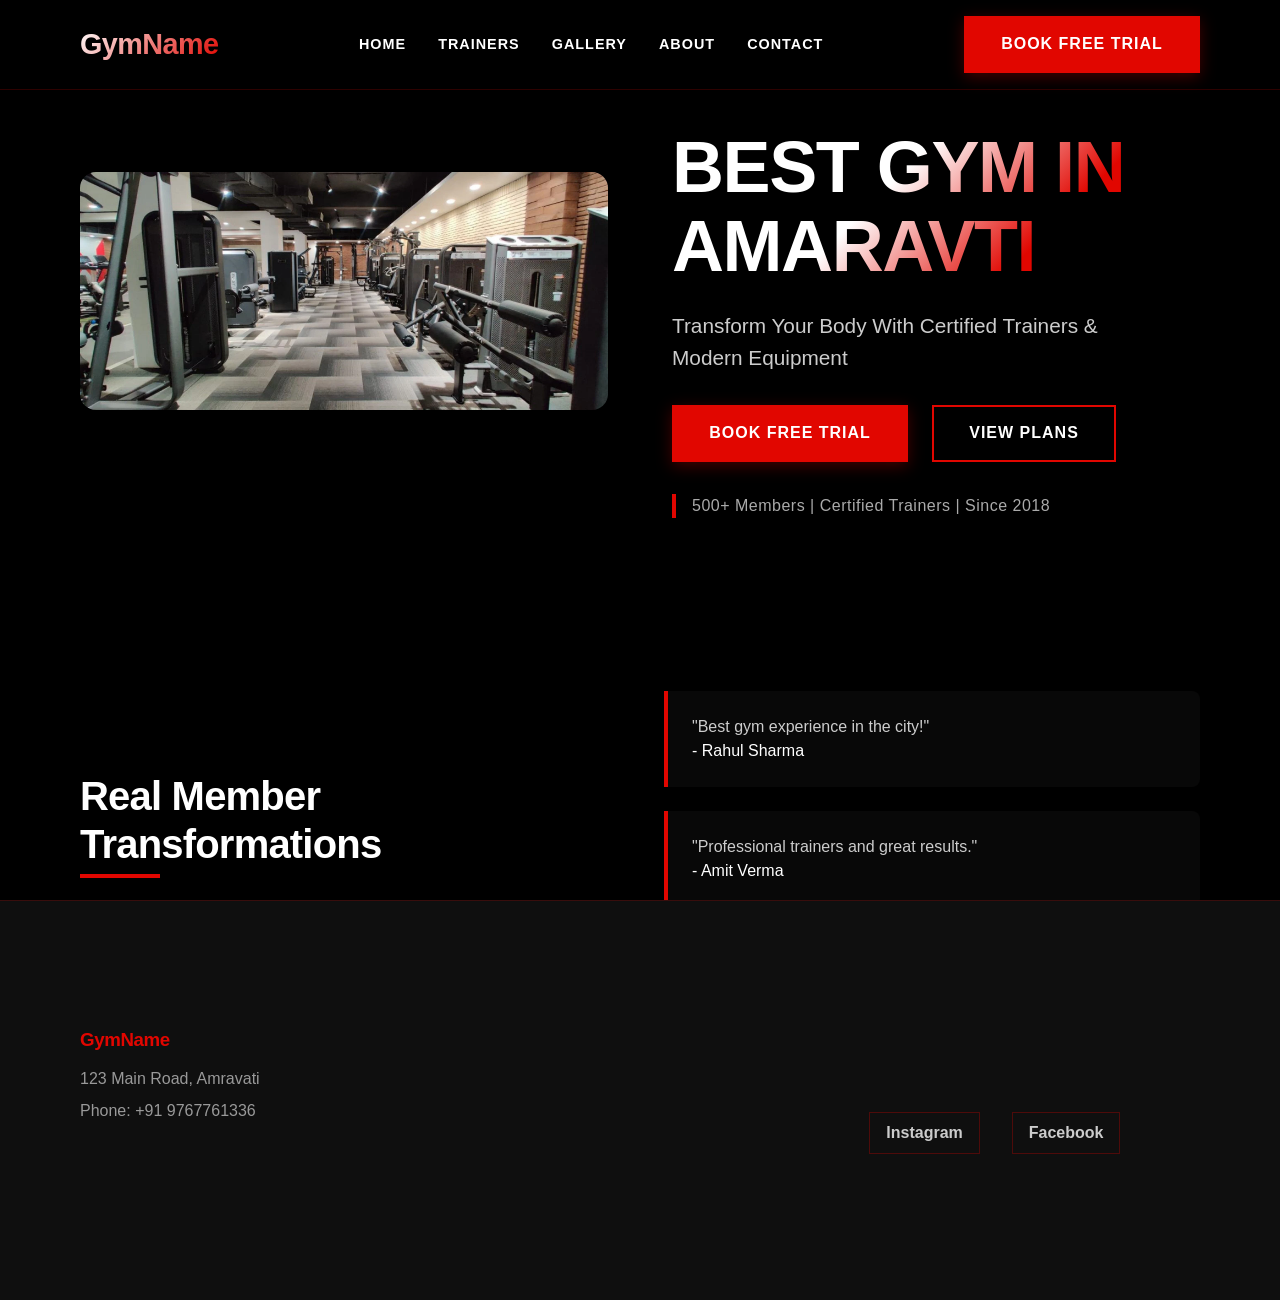
<file: index.html>
<!DOCTYPE html>
<html lang="en">
<head>
  <meta charset="UTF-8">
  <meta http-equiv="X-UA-Compatible" content="IE=Edge">
  <meta name="viewport" content="width=device-width, initial-scale=1">

  <title>Gym Demo</title>

  <!-- global Styles -->
  <link rel="stylesheet" href="style.css">
    <!-- Custom Styles -->
  <link rel="stylesheet" href="index.css">
</head>

<body>  
  <!-- ================= HEADER ================= -->  
  <header class="site-header">  
    <div class="container header-container">  
    <button class="menu-toggle" id="menuToggle">☰
    </button>
    
      <div class="logo">  
        <a href="/">GymName</a>  
      </div>  
  
      <nav class="main-nav">  
        <ul class="nav-list">
          <li><a href="/index.html">Home</a></li>
          <li><a href="/trainers.html">Trainers</a></li>
          <li><a href="/gallery.html">Gallery</a></li>  
          <li><a href="/about.html">About</a></li>
          <li><a href="/contact.html">Contact</a></li>  
        </ul>  
      </nav>  
      
      <div class="mobile-sidebar" id="mobileSidebar">
        <a href="/index.html">Home</a>
        <a href="/trainers.html">Trainers</a>
        <a href="/gallery.html">Gallery</a>
        <a href="/about.html">About</a>
        <a href="/contact.html">Contact</a>
      </div>
      
      <a href="https://wa.me/919767761336?text=Namaste%2C%20main%20aapke%20gym%20mein%20ek%20free%20trial%20session%20book%20karna%20chahta%2Fchahti%20hoon.%20Kripya%20mujhe%20details%20batayein."
        class="btn btn-primary"
        target="_blank">
        Book Free Trial
      </a>
    </div>  
  </header>  
  
  
  <!-- ================= MAIN ================= -->  
  <main class="site-main">  
  
    <!-- ===== HERO SECTION ===== -->  
    <section class="hero-section">  
      <div class="container hero-container">  
  
        <div class="hero-content">  
          <h1 class="hero-title">  
            Best Gym in Amaravti
          </h1>  
          <p class="hero-subtitle">  
            Transform Your Body With Certified Trainers & Modern Equipment  
          </p>  
  
          <div class="hero-buttons">  
            <a href="https://wa.me/919767761336?text=Namaste%2C%20main%20aapke%20gym%20mein%20ek%20free%20trial%20session%20book%20karna%20chahta%2Fchahti%20hoon.%20Kripya%20mujhe%20details%20batayein."
              class="btn btn-primary"
              target="_blank">
              Book Free Trial
            </a>
            <a href="#pricing" class="btn btn-secondary">  
              View Plans  
            </a>  
          </div>  
  
          <p class="hero-trust">  
            500+ Members | Certified Trainers | Since 2018  
          </p>  
        </div>  
  
        <div class="hero-image">  
          <img src="images/gym-hero.webp" alt="Modern gym interior in Amravati">  
        </div>  
  
      </div>  
    </section>  
  
  
    <!-- ===== SOCIAL PROOF ===== -->  
    <section class="social-proof-section">  
      <div class="container">  
        <h2 class="section-title">Real Member Transformations</h2>  
  
        <div class="transformations-grid">  
          <div class="transformation-card">  
            <img src="images/before1.webp" alt="Gym transformation result">  
          </div>  
          <div class="transformation-card">  
            <img src="images/after1.webp" alt="Gym transformation result">  
          </div> 
        </div>  
  
        <div class="testimonials">  
          <div class="testimonial-card">  
            <p>"Best gym experience in the city!"</p>  
            <span>- Rahul Sharma</span>  
          </div>  
          <div class="testimonial-card">  
            <p>"Professional trainers and great results."</p>  
            <span>- Amit Verma</span>  
          </div>
          <div class="gallery-cta">  
          <a href="/gallary.html" class="btn btn-secondary">Check our Results</a>
        </div> 
        </div>
      </div>
    </section>  
  
  
    <!-- ===== PROGRAMS ===== -->  
    <section id="programs" class="programs-section">  
      <div class="container">  
        <h2 class="section-title">Our Programs</h2>  
  
        <div class="programs-grid">  
  
          <article class="program-card">  
            <h3>Weight Training</h3>  
            <p>Build strength and muscle with guided workouts.</p>  
          </article>  
  
          <article class="program-card">  
            <h3>Personal Training</h3>  
            <p>One-on-one customized fitness programs.</p>  
          </article>  
  
          <article class="program-card">  
            <h3>Cardio Training</h3>  
            <p>Improve stamina and heart health.</p>  
          </article>  
  
          <article class="program-card">  
            <h3>Zumba Classes</h3>  
            <p>Fun and energetic group workouts.</p>  
          </article>  
  
        </div>  
      </div>  
    </section>  
  
  
    <!-- ===== PRICING ===== -->  
    <section id="pricing" class="pricing-section">  
      <div class="container">  
        <h2 class="section-title">Membership Plans</h2>  
  
        <div class="pricing-grid">  
  
          <div class="pricing-card">  
            <h3>Monthly</h3>  
            <p class="price">₹1,500</p>  
            <ul class="pricing-features">  
              <li>Full Gym Access</li>  
              <li>Basic Support</li>  
            </ul>  
            <a href="https://wa.me/919767761336?text=Namaste%2C%20main%20Monthly%20Membership%20%28%E2%82%B91%2C500%29%20join%20karna%20chahta%2Fchahti%20hoon.%20Kripya%20mujhe%20aage%20ka%20process%20batayein."class="btn btn-primary" target="_blank">
              Start Now
              </a>
          </div>  
  
          <div class="pricing-card pricing-highlight">  
            <h3>Quarterly</h3>  
            <p class="price">₹4,000</p>  
            <ul class="pricing-features">  
              <li>Full Gym Access</li>  
              <li>Trainer Guidance</li>  
            </ul>  
            <a href="https://wa.me/919767761336?text=Namaste%2C%20main%20Quarterly%20Membership%20%28%E2%82%B94%2C000%29%20trainer%20guidance%20ke%20saath%20join%20karna%20chahta%2Fchahti%20hoon.%20Kripya%20registration%20process%20batayein."
              class="btn btn-primary" target="_blank">
               Start Now
              </a>
          </div>  
  
          <div class="pricing-card">  
            <h3>Annual</h3>  
            <p class="price">₹14,000</p>  
            <ul class="pricing-features">  
              <li>Full Gym Access</li>  
              <li>Priority Support</li>  
            </ul>  
            <a href="https://wa.me/919767761336?text=Namaste%2C%20main%20Annual%20Membership%20%28%E2%82%B914%2C000%29%20join%20karna%20chahta%2Fchahti%20hoon.%20Kripya%20payment%20details%20aur%20joining%20process%20share%20karein."
              class="btn btn-outline" target="_blank">
               Start Now
              </a>  
          </div>  
  
        </div>  
      </div>  
    </section>  
  
  
    <!-- ===== TRAINERS ===== -->  
    <section id="trainers" class="trainers-section">  
      <div class="container">  
        <h2 class="section-title">Meet Our Trainers</h2>  
  
        <div class="trainers-grid">  
          <div class="trainer-card">  
            <img src="images/trainer1.webp" alt="Certified fitness trainer">  
            <h3>Raj Patel</h3>  
            <p>Certified Strength Coach</p>  
          </div>  
  
          <div class="trainer-card">  
            <img src="images/trainer2.webp" alt="Professional gym trainer">  
            <h3>Vikram Singh</h3>  
            <p>Personal Training Expert</p>  
          </div>  
        </div>  
  
        <div class="trainers-cta">  
          <a href="/trainers.html" class="btn btn-secondary">Meet Our Trainers</a>  
        </div>  
      </div>  
    </section>  
  
  
    <!-- ===== CTA SECTION ===== -->  
    <section class="cta-section">  
      <div class="container cta-container">  
  <h2 class="cta-title">Start Your Fitness Journey Today</h2>  

  <div class="cta-buttons">

    <a href="https://wa.me/919767761336?text=Namaste%2C%20main%20aapke%20gym%20mein%20free%20trial%20session%20book%20karna%20chahta%2Fchahti%20hoon.%20Kripya%20mujhe%20available%20timing%20batayein."
       target="_blank"
       class="btn btn-primary btn-large">
      Book Free Trial
    </a>

    <a href="https://wa.me/919767761336?text=Namaste%2C%20mujhe%20aapke%20gym%20ke%20baare%20mein%20kuch%20jaankari%20chahiye.%20Kripya%20mujhse%20sampark%20karein."
       target="_blank"
       class="btn btn-secondary btn-large">
      Chat With Trainer
      </a>
     </div>
    </div>
    </section>  
  
  </main>  
  
  
  <!-- ================= FOOTER ================= -->  
  <footer id="contact" class="site-footer">  
    <div class="container footer-container">  
  
      <div class="footer-info">  
        <h3>GymName</h3>  
        <p>123 Main Road, Amravati</p>  
        <p>Phone: +91 9767761336</p>  
      </div>  
  
      <div class="footer-map">  
        <iframe   
          src="https://www.google.com/maps/embed?..."  
          loading="lazy">  
        </iframe>  
      </div>  
  
      <div class="footer-social">  
        <a href="#">Instagram</a>  
        <a href="#">Facebook</a>  
      </div>  
  
    </div>  
  </footer>
  <script src="main.js" type="text/javascript" charset="utf-8"></script>
</body>
</html>
</file>
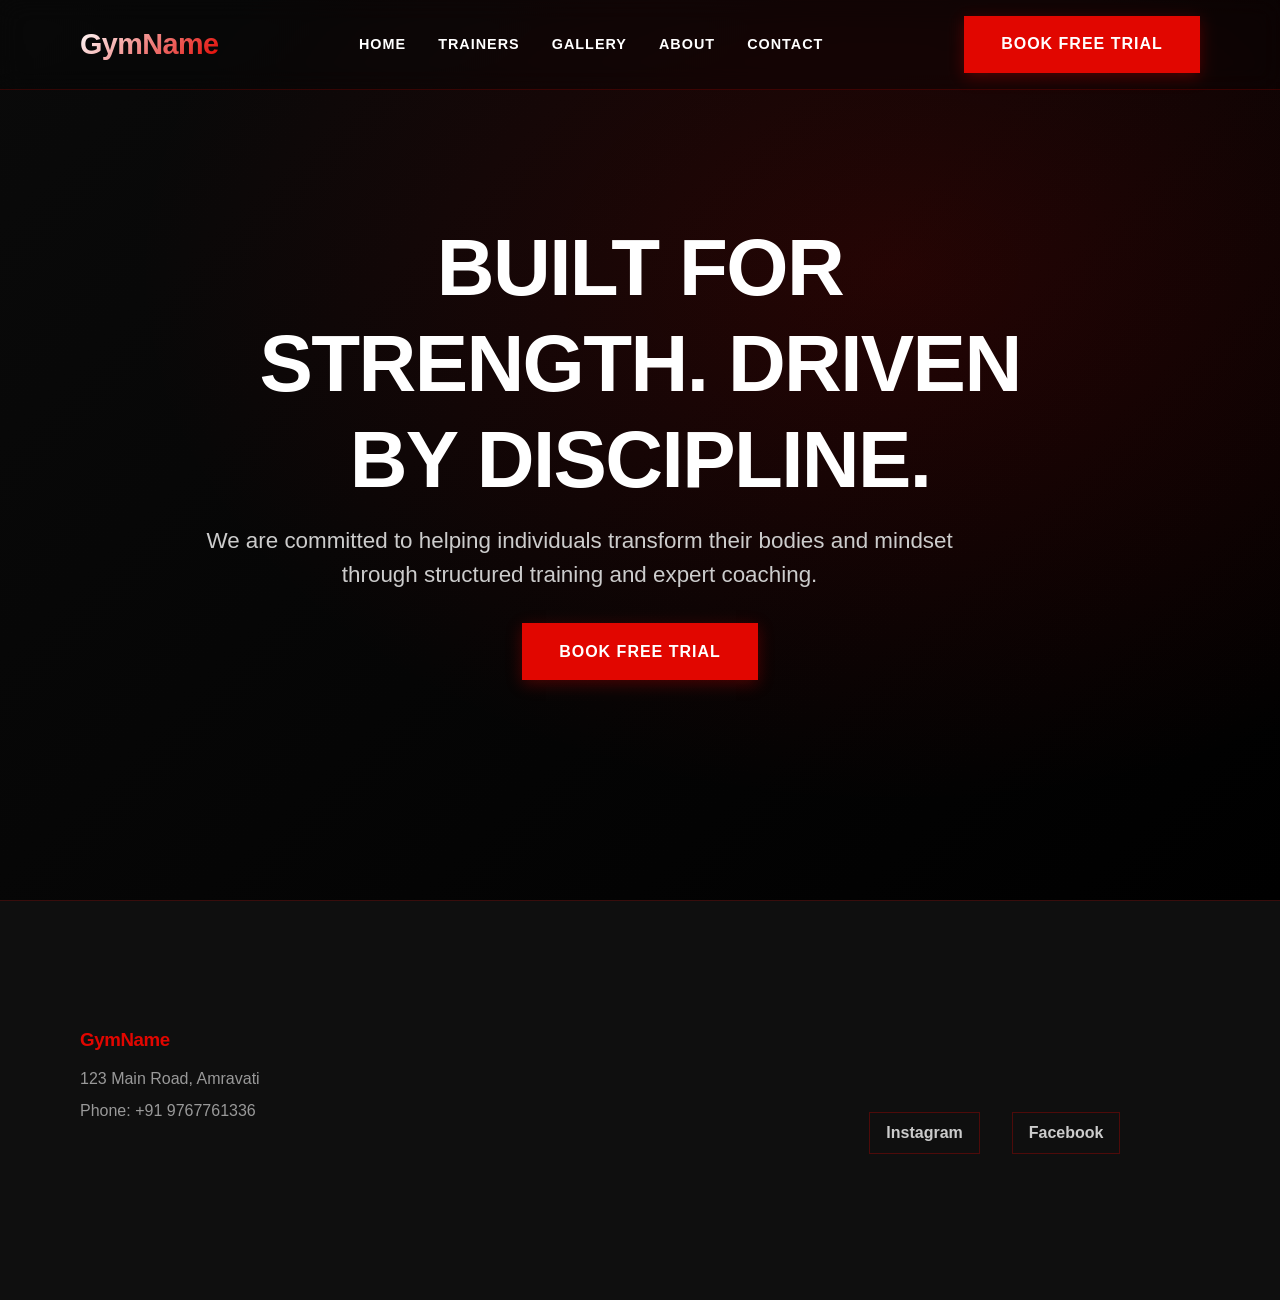
<file: about.html>
<!DOCTYPE html>
<html lang="en">
<head>
  <meta charset="UTF-8">
  <meta http-equiv="X-UA-Compatible" content="IE=Edge">
  <meta name="viewport" content="width=device-width, initial-scale=1">
  <title>About Us | Gym Demo</title>
    <!-- global Styles -->
  <link rel="stylesheet" href="style.css">
  <link rel="stylesheet" href="about.css">
</head>
<body>

  <!-- ================= HEADER ================= -->  
  <header class="site-header">  
    <div class="container header-container">  
    <button class="menu-toggle" id="menuToggle">☰
    </button>
    
      <div class="logo">  
        <a href="/">GymName</a>  
      </div>  
  
      <nav class="main-nav">  
        <ul class="nav-list">
          <li><a href="/index.html">Home</a></li>
          <li><a href="/trainers.html">Trainers</a></li>
          <li><a href="/gallery.html">Gallery</a></li>  
          <li><a href="/about.html">About</a></li>
          <li><a href="/contact.html">Contact</a></li>  
        </ul>  
      </nav>  
      
      <div class="mobile-sidebar" id="mobileSidebar">
        <a href="/index.html">Home</a>
        <a href="/trainers.html">Trainers</a>
        <a href="/gallery.html">Gallery</a>
        <a href="/about.html">About</a>
        <a href="/contact.html">Contact</a>
      </div>
      
      <a href="https://wa.me/919767761336?text=Namaste%2C%20main%20aapke%20gym%20mein%20ek%20free%20trial%20session%20book%20karna%20chahta%2Fchahti%20hoon.%20Kripya%20mujhe%20details%20batayein."
        class="btn btn-primary"
        target="_blank">
        Book Free Trial
      </a>
    </div>  
  </header>  
  
  
  <!-- ================= MAIN ================= -->
  <main class="site-main">

    <!-- ===== HERO SECTION ===== -->
    <section class="hero-section">
      <div class="container hero-container">
        <h1>Built for Strength. Driven by Discipline.</h1>
        <p>We are committed to helping individuals transform their bodies and mindset through structured training and expert coaching.</p>
        <a href="https://wa.me/919767761336?text=Namaste%2C%20main%20aapke%20gym%20mein%20ek%20free%20trial%20session%20book%20karna%20chahta%2Fchahti%20hoon.%20Kripya%20mujhe%20details%20batayein."
        class="btn btn-primary"
        target="_blank">
        Book Free Trial
      </a>  
      </div>
    </section>

    <!-- ===== OUR STORY SECTION ===== -->
    <section class="about-story-section">
      <div class="container about-grid">

        <div class="about-image">
          <picture>
            <source srcset="images/gym-interior.webp" type="image/webp">
            <img src="images/gym-interior.jpg"
                 alt="Modern gym interior with equipment"
                 loading="lazy">
          </picture>
        </div>

        <div class="about-content">
          <h2>Our Story</h2>
          <p>
            GymName was founded with a single mission — to build a strong and confident community.
            What started as a small training space has grown into a premium performance-focused fitness center.
          </p>
          <p>
            We focus on long-term transformation, structured programs, and measurable progress.
          </p>
        </div>

      </div>
    </section>

    <!-- ===== MISSION & VALUES ===== -->
    <section class="highlights-section">
      <div class="container">
        <h2>Our Core Principles</h2>

        <div class="highlights-grid">

          <div class="highlight-card">
            <h3>Our Mission</h3>
            <p>Deliver structured training programs that create real, sustainable results.</p>
          </div>

          <div class="highlight-card">
            <h3>Our Vision</h3>
            <p>Become the most trusted transformation gym in the region.</p>
          </div>

          <div class="highlight-card">
            <h3>Our Values</h3>
            <p>Discipline, consistency, integrity, and measurable progress.</p>
          </div>

        </div>
      </div>
    </section>

    <!-- ===== FACILITIES SECTION ===== -->
    <section class="gallery-grid-section">
      <div class="container">
        <h2>Our Facilities</h2>

        <div class="gallery-grid">

          <div class="gallery-item">
            <picture>
              <source srcset="images/equipment1.webp" type="image/webp">
              <img src="images/equipment1.jpg"
                   alt="Strength training equipment"
                   loading="lazy">
            </picture>
          </div>

          <div class="gallery-item">
            <picture>
              <source srcset="images/cardio-zone.webp" type="image/webp">
              <img src="images/cardio-zone.jpg"
                   alt="Cardio training machines"
                   loading="lazy">
            </picture>
          </div>

          <div class="gallery-item">
            <picture>
              <source srcset="images/personal-training.webp" type="image/webp">
              <img src="images/personal-training.jpg"
                   alt="Personal training session"
                   loading="lazy">
            </picture>
          </div>

        </div>
      </div>
    </section>

    <!-- ===== CTA SECTION ===== -->
    <section class="cta-section">
      <div class="container cta-container">
        <h2>Start Your Fitness Journey Today</h2>
        <p>Book your free trial session or chat directly with our gym owner.</p>

        <div class="cta-buttons">
          <a href="https://wa.me/919767761336?text=Namaste%2C%20main%20aapke%20gym%20mein%20ek%20free%20trial%20session%20book%20karna%20chahta%2Fchahti%20hoon.%20Kripya%20mujhe%20details%20batayein."
            class="btn btn-primary"
            target="_blank">
            Book Free Trial
          </a>
          
          <a href="https://wa.me/919767761336?text=Namaste%2C%20mujhe%20aapke%20gym%20ke%20baare%20mein%20kuch%20jaankari%20chahiye.%20Kripya%20mujhse%20sampark%20karein."
            target="_blank"
            class="btn btn-secondary btn-large">
            Chat With Trainer
          </a>
        </div>
      </div>
    </section>

  </main>

  <!-- ================= FOOTER ================= -->
  <footer id="contact" class="site-footer">
    <div class="container footer-container">

      <div class="footer-info">
        <h3>GymName</h3>
        <p>123 Main Road, Amravati</p>
        <p>Phone: +91 9767761336</p>
      </div>

      <div class="footer-map">
        <iframe src="https://www.google.com/maps/embed?..." loading="lazy"></iframe>
      </div>

      <div class="footer-social">
        <a href="#">Instagram</a>
        <a href="#">Facebook</a>
      </div>

    </div>
  </footer>

  <script src="main.js" type="text/javascript" charset="utf-8"></script>
</body>
</html>
</file>
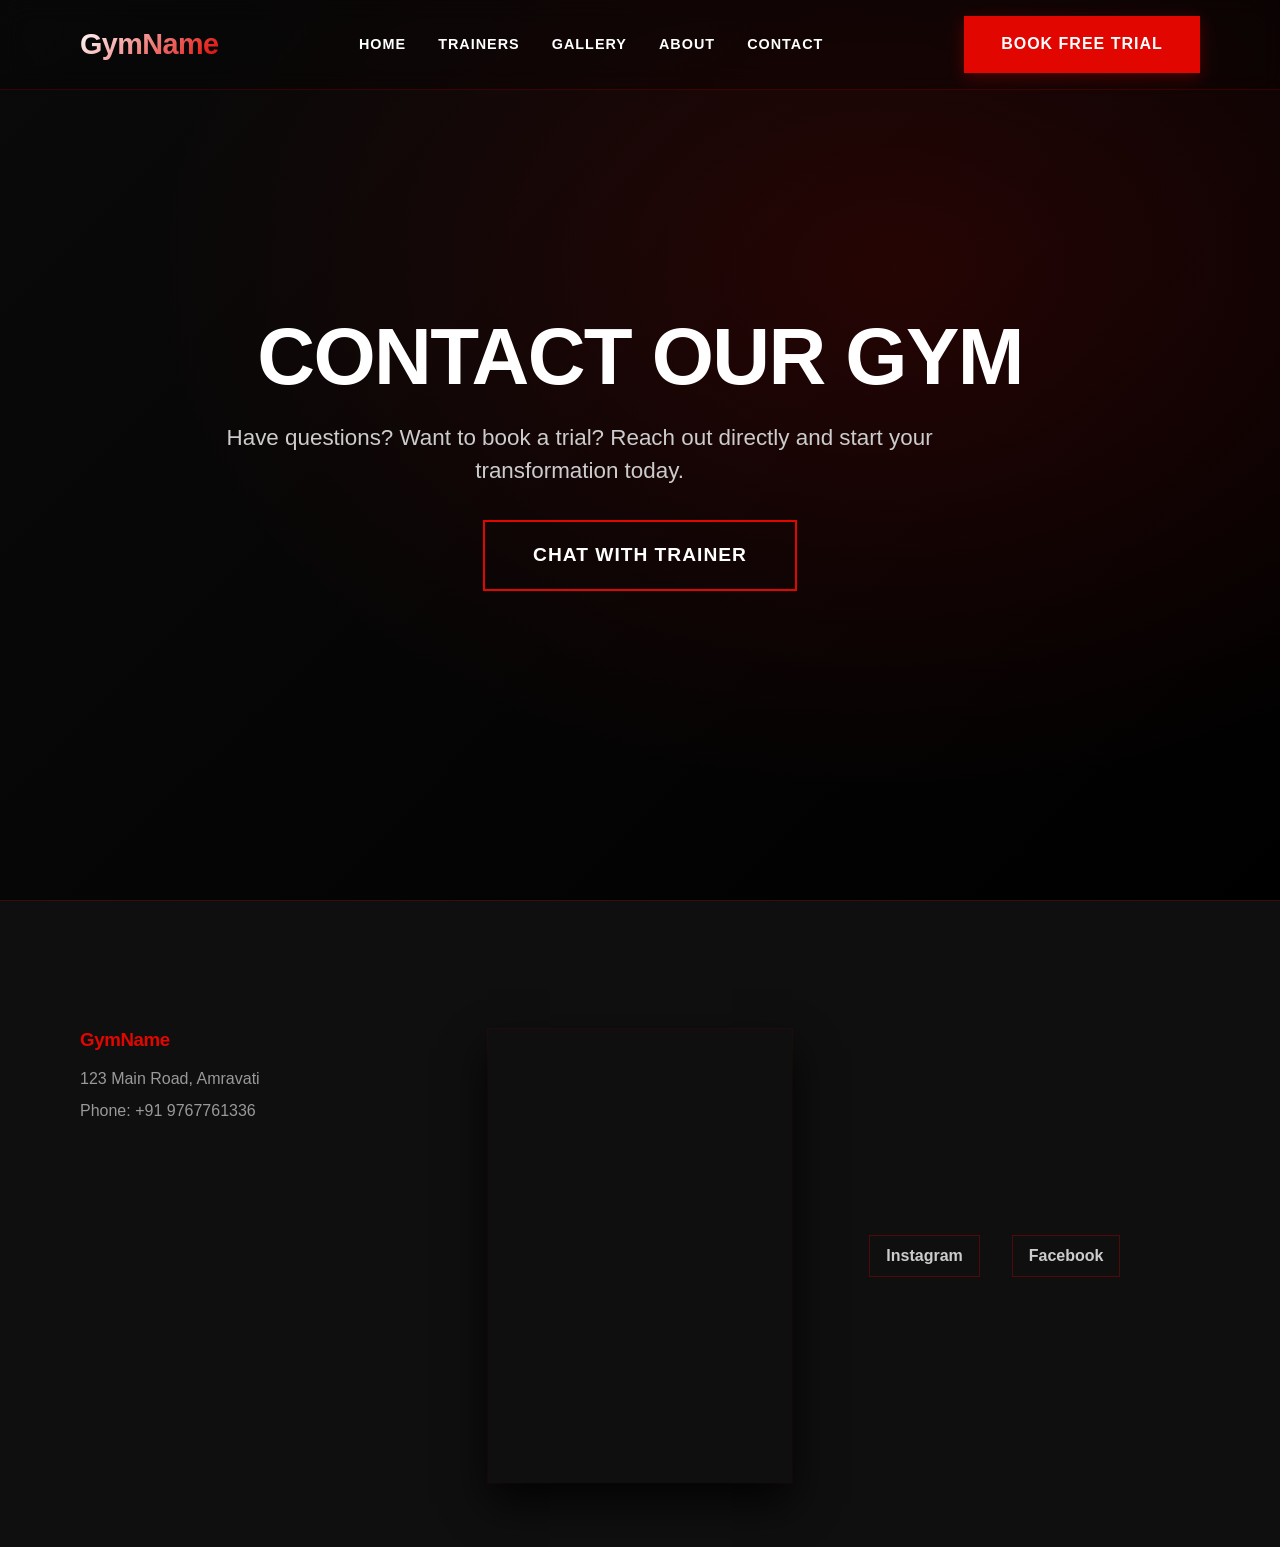
<file: contact.html>
<!DOCTYPE html>
<html lang="en">
<head>
  <meta charset="UTF-8">
  <meta http-equiv="X-UA-Compatible" content="IE=Edge">
  <meta name="viewport" content="width=device-width, initial-scale=1">
  <title>Contact Us | Gym Demo</title>
    <!-- global Styles -->
  <link rel="stylesheet" href="style.css">
  <link rel="stylesheet" href="contact.css">
</head>
<body>

  <!-- ================= HEADER ================= -->  
  <header class="site-header">  
    <div class="container header-container">  
    <button class="menu-toggle" id="menuToggle">☰
    </button>
    
      <div class="logo">  
        <a href="/">GymName</a>  
      </div>  
  
      <nav class="main-nav">  
        <ul class="nav-list">
          <li><a href="/index.html">Home</a></li>
          <li><a href="/trainers.html">Trainers</a></li>
          <li><a href="/gallery.html">Gallery</a></li>  
          <li><a href="/about.html">About</a></li>
          <li><a href="/contact.html">Contact</a></li>  
        </ul>  
      </nav>  
      
      <div class="mobile-sidebar" id="mobileSidebar">
        <a href="/index.html">Home</a>
        <a href="/trainers.html">Trainers</a>
        <a href="/gallery.html">Gallery</a>
        <a href="/about.html">About</a>
        <a href="/contact.html">Contact</a>
      </div>
      
      <a href="https://wa.me/919767761336?text=Namaste%2C%20main%20aapke%20gym%20mein%20ek%20free%20trial%20session%20book%20karna%20chahta%2Fchahti%20hoon.%20Kripya%20mujhe%20details%20batayein."
        class="btn btn-primary"
        target="_blank">
        Book Free Trial
      </a>
    </div>  
  </header>  
  
  <!-- ================= MAIN ================= -->
  <main class="site-main">

    <!-- ===== HERO SECTION ===== -->
    <section class="hero-section">
      <div class="container hero-container">
        <h1>Contact Our Gym</h1>
        <p>Have questions? Want to book a trial? Reach out directly and start your transformation today.</p>
        <a href="https://wa.me/919767761336?text=Namaste%2C%20mujhe%20aapke%20gym%20ke%20baare%20mein%20kuch%20jaankari%20chahiye.%20Kripya%20mujhse%20sampark%20karein."
          target="_blank"
          class="btn btn-secondary btn-large">
          Chat With Trainer
        </a>
      </div>
    </section>

    <!-- ===== CONTACT INFO SECTION ===== -->
    <section class="highlights-section">
      <div class="container">
        <h2>Get In Touch</h2>

        <div class="highlights-grid">

          <div class="highlight-card">
            <h3>Address</h3>
            <p>123 Main Road<br>Amravati, India</p>
          </div>

          <div class="highlight-card">
            <h3>Phone</h3>
            <p>+91 9767761336</p>
          </div>

          <div class="highlight-card">
            <h3>Working Hours</h3>
            <p>Mon – Sat: 5:00 AM – 10:00 PM<br>Sunday: Closed</p>
          </div>

        </div>
      </div>
    </section>

    <!-- ===== GOOGLE MAP SECTION ===== -->
    <section class="gallery-grid-section">
      <div class="container">
        <h2>Find Us Here</h2>

        <div class="footer-map">
          <iframe 
            src="https://www.google.com/maps/embed?..."
            loading="lazy"
            allowfullscreen>
          </iframe>
        </div>
      </div>
    </section>
    
    <!-- ===== CTA SECTION ===== -->
    <section class="cta-section">
      <div class="container cta-container">
        <h2>Start Your Fitness Journey Today</h2>
        <p>Book your free trial session or chat directly with our gym owner.</p>

        <div class="cta-buttons">
          <a href="https://wa.me/919767761336?text=Namaste%2C%20main%20aapke%20gym%20mein%20ek%20free%20trial%20session%20book%20karna%20chahta%2Fchahti%20hoon.%20Kripya%20mujhe%20details%20batayein."
            class="btn btn-primary"
            target="_blank">
            Book Free Trial
          </a>
          
          <a href="https://wa.me/919767761336?text=Namaste%2C%20mujhe%20aapke%20gym%20ke%20baare%20mein%20kuch%20jaankari%20chahiye.%20Kripya%20mujhse%20sampark%20karein."
            target="_blank"
            class="btn btn-secondary btn-large">
            Chat With Trainer
          </a>
        </div>
      </div>
    </section>

  </main>

  <!-- ================= FOOTER ================= -->
  <footer id="contact" class="site-footer">
    <div class="container footer-container">

      <div class="footer-info">
        <h3>GymName</h3>
        <p>123 Main Road, Amravati</p>
        <p>Phone: +91 9767761336</p>
      </div>

      <div class="footer-map">
        <iframe src="https://www.google.com/maps/embed?..." loading="lazy"></iframe>
      </div>

      <div class="footer-social">
        <a href="#">Instagram</a>
        <a href="#">Facebook</a>
      </div>

    </div>
  </footer>
  
  <script src="main.js" type="text/javascript" charset="utf-8"></script>
</body>
</html>
</file>
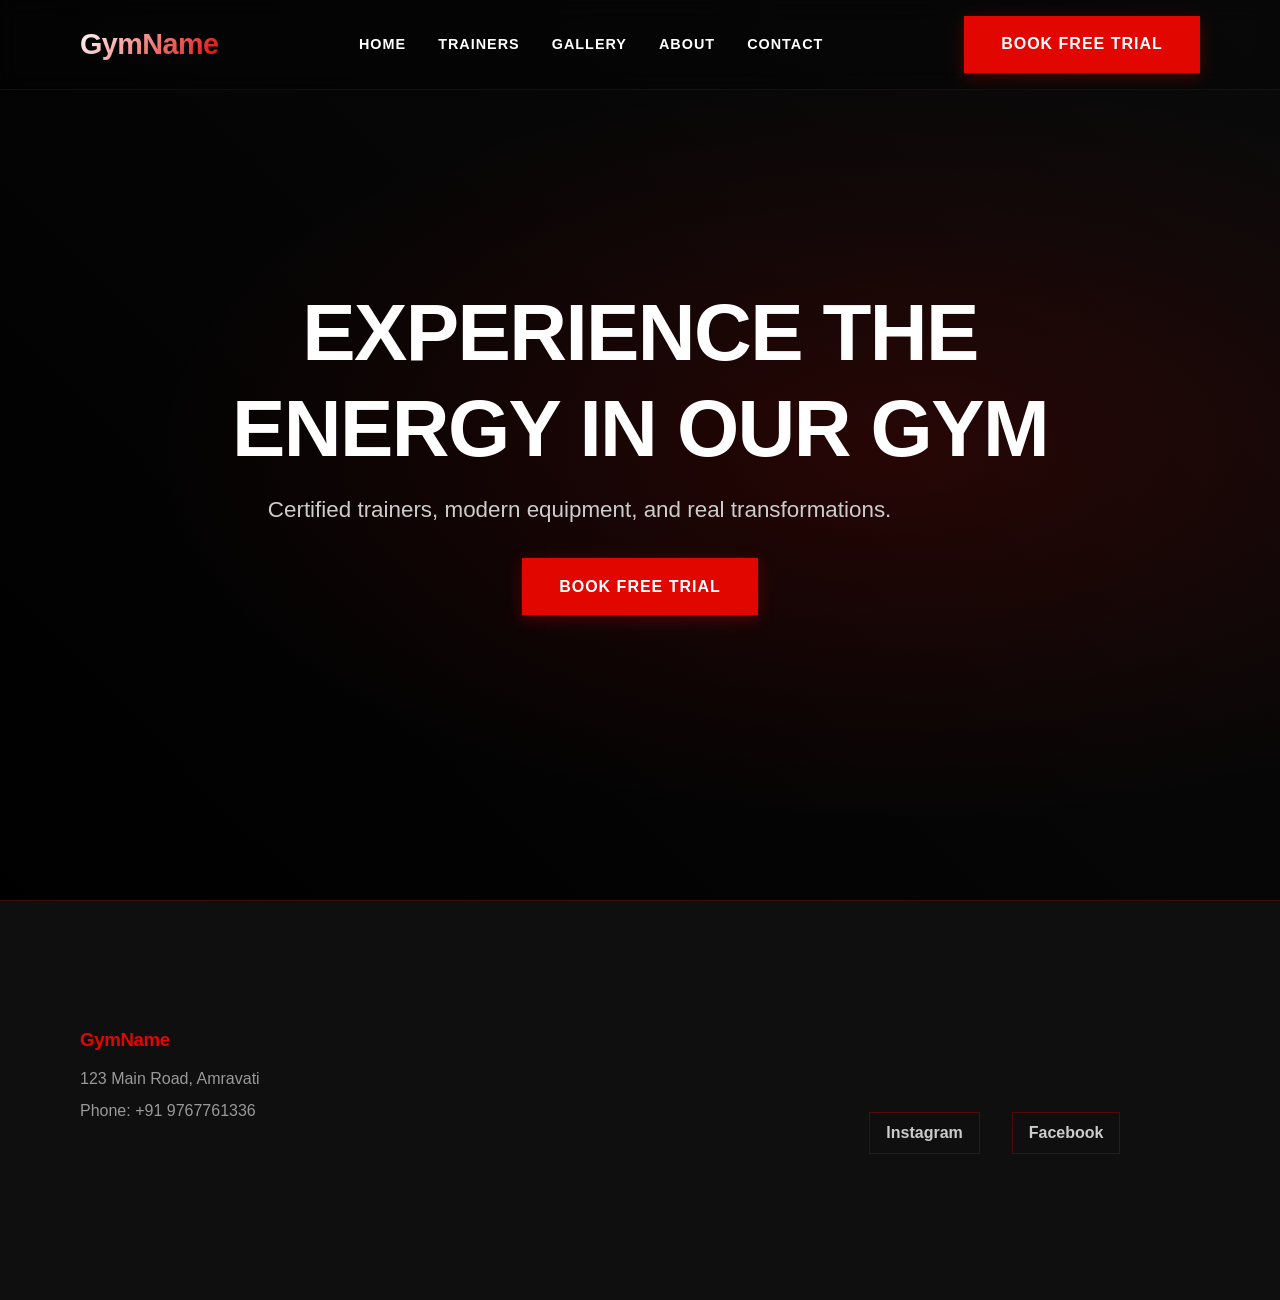
<file: gallary.html>
<!DOCTYPE html>
<html lang="en">
<head>
  <meta charset="UTF-8">
  <meta http-equiv="X-UA-Compatible" content="IE=Edge">
  <meta name="viewport" content="width=device-width, initial-scale=1">
  <title>Gym Demo</title>
  
    <!-- global Styles -->
  <link rel="stylesheet" href="style.css">
  <!-- Custom Styles -->
  <link rel="stylesheet" href="gallery.css">
</head>
<body>

  <!-- ================= HEADER ================= -->  
  <header class="site-header">  
    <div class="container header-container">  
    <button class="menu-toggle" id="menuToggle">☰
    </button>
    
      <div class="logo">  
        <a href="/">GymName</a>  
      </div>  
  
      <nav class="main-nav">  
        <ul class="nav-list">
          <li><a href="/home.html">Home</a></li>
          <li><a href="/trainers.html">Trainers</a></li>
          <li><a href="/gallary.html">Gallery</a></li>  
          <li><a href="/about.html">About</a></li>
          <li><a href="/contact.html">Contact</a></li>  
        </ul>  
      </nav>  
      
      <div class="mobile-sidebar" id="mobileSidebar">
        <a href="/home.html">Home</a>
        <a href="/trainers.html">Trainers</a>
        <a href="/gallary.html">Gallery</a>
        <a href="/about.html">About</a>
        <a href="/contact.html">Contact</a>
      </div>
      
      <a href="https://wa.me/919767761336?text=Namaste%2C%20main%20aapke%20gym%20mein%20ek%20free%20trial%20session%20book%20karna%20chahta%2Fchahti%20hoon.%20Kripya%20mujhe%20details%20batayein."
        class="btn btn-primary"
        target="_blank">
        Book Free Trial
      </a>
    </div>  
  </header>  
  
  <!-- ================= MAIN ================= -->
  <main class="site-main">

    <!-- ===== HERO SECTION ===== -->
    <section class="hero-section">
      <div class="container hero-container">
        <h1>Experience the Energy in Our Gym</h1>
        <p>Certified trainers, modern equipment, and real transformations.</p>
        <a href="https://wa.me/919767761336?text=Namaste%2C%20main%20aapke%20gym%20mein%20ek%20free%20trial%20session%20book%20karna%20chahta%2Fchahti%20hoon.%20Kripya%20mujhe%20details%20batayein."
          class="btn btn-primary"
          target="_blank">
          Book Free Trial
        </a>
      </div>
    </section>

    <!-- ===== GALLERY GRID ===== -->
    <section id="gallery" class="gallery-grid-section">
      <div class="container">
        <h2>Our Gym in Action</h2>
        <div class="gallery-grid">

          <div class="gallery-item">
            <picture>
              <source srcset="images/equipment1.webp" type="image/webp">
              <img src="images/equipment1.jpg" alt="Gym Equipment 1" loading="lazy">
            </picture>
          </div>

          <div class="gallery-item">
            <picture>
              <source srcset="images/training1.webp" type="image/webp">
              <img src="images/training1.jpg" alt="Trainer with Client" loading="lazy">
            </picture>
          </div>

          <div class="gallery-item">
            <picture>
              <source srcset="images/class1.webp" type="image/webp">
              <img src="images/class1.jpg" alt="Zumba Class" loading="lazy">
            </picture>
          </div>

          <div class="gallery-item">
            <picture>
              <source srcset="images/gym-interior.webp" type="image/webp">
              <img src="images/gym-interior.jpg" alt="Gym Interior" loading="lazy">
            </picture>
          </div>

          <div class="gallery-item">
            <picture>
              <source srcset="images/training2.webp" type="image/webp">
              <img src="images/training2.jpg" alt="Trainer Coaching" loading="lazy">
            </picture>
          </div>

          <div class="gallery-item">
            <picture>
              <source srcset="images/equipment2.webp" type="image/webp">
              <img src="images/equipment2.jpg" alt="Gym Equipment 2" loading="lazy">
            </picture>
          </div>

        </div>
      </div>
    </section>

    <!-- ===== HIGHLIGHTS SECTION ===== -->
    <section class="highlights-section">
      <div class="container">
        <h2>Why Choose Us</h2>
        <div class="highlights-grid">

          <div class="highlight-card">
            <h3>Modern Equipment</h3>
            <p>State-of-the-art machines for every fitness goal.</p>
          </div>

          <div class="highlight-card">
            <h3>Certified Trainers</h3>
            <p>Professional guidance from experts with years of experience.</p>
          </div>

          <div class="highlight-card">
            <h3>Clean & Safe</h3>
            <p>Strict hygiene and sanitization protocols followed daily.</p>
          </div>

        </div>
      </div>
    </section>

    <!-- ===== BEFORE / AFTER TRANSFORMATIONS ===== -->
    <section class="social-proof-section">
      <div class="container">
        <h2>Member Transformations</h2>
        <div class="transformations-grid">

          <div class="transformation-card">
            <picture>
              <source srcset="images/before1.webp" type="image/webp">
              <img src="images/before1.jpg" alt="Before and After Transformation 1" loading="lazy">
            </picture>
          </div>

          <div class="transformation-card">
            <picture>
              <source srcset="images/after1.webp" type="image/webp">
              <img src="images/after1.jpg" alt="Before and After Transformation 2" loading="lazy">
            </picture>
          </div>

          
          <div class="transformation-card">
            <picture>
              <source srcset="images/before2.webp" type="image/webp">
              <img src="images/before2.jpg" alt="Before and After Transformation 3" loading="lazy">
            </picture>
          </div>
          
          <div class="transformation-card">
            <picture>
              <source srcset="images/after2.webp" type="image/webp">
              <img src="images/after2.jpg" alt="Before and After Transformation 3" loading="lazy">
            </picture>
          </div>
        </div>
      </div>
    </section>

    <!-- ===== CTA SECTION ===== -->
    <section class="cta-section">
      <div class="container cta-container">
        <h2>Start Your Fitness Journey Today</h2>
        <p>Book your free trial session or chat directly with our gym owner.</p>

        <div class="cta-buttons">
          <a href="https://wa.me/919767761336?text=Namaste%2C%20main%20aapke%20gym%20mein%20ek%20free%20trial%20session%20book%20karna%20chahta%2Fchahti%20hoon.%20Kripya%20mujhe%20details%20batayein."
            class="btn btn-primary"
            target="_blank">
            Book Free Trial
          </a>
          
          <a href="https://wa.me/919767761336?text=Namaste%2C%20mujhe%20aapke%20gym%20ke%20baare%20mein%20kuch%20jaankari%20chahiye.%20Kripya%20mujhse%20sampark%20karein."
            target="_blank"
            class="btn btn-secondary btn-large">
            Chat With Trainer
          </a>
        </div>
      </div>
    </section>

  </main>

  <!-- ================= FOOTER ================= -->
  <footer id="contact" class="site-footer">
    <div class="container footer-container">

      <div class="footer-info">
        <h3>GymName</h3>
        <p>123 Main Road, Amravati</p>
        <p>Phone: +91 9767761336</p>
      </div>

      <div class="footer-map">
        <iframe src="https://www.google.com/maps/embed?..." loading="lazy"></iframe>
      </div>

      <div class="footer-social">
        <a href="#">Instagram</a>
        <a href="#">Facebook</a>
      </div>

    </div>
  </footer>

  <script src="main.js" type="text/javascript" charset="utf-8"></script>
</body>
</html>
</file>
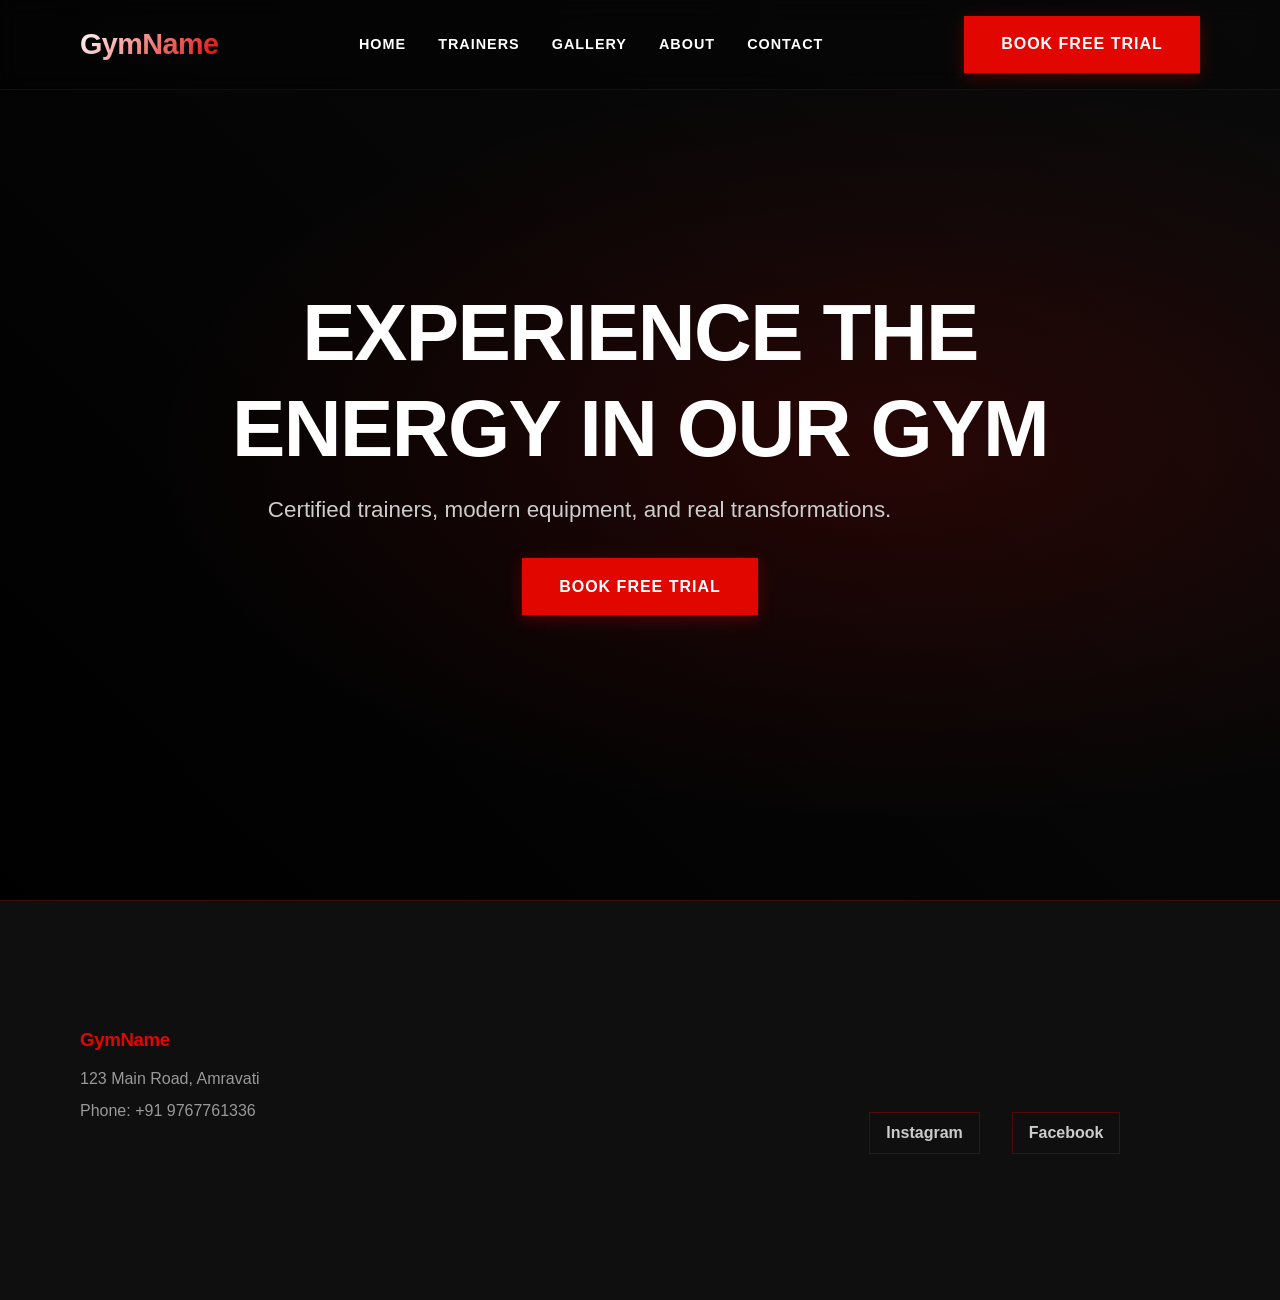
<file: gallery.html>
<!DOCTYPE html>
<html lang="en">
<head>
  <meta charset="UTF-8">
  <meta http-equiv="X-UA-Compatible" content="IE=Edge">
  <meta name="viewport" content="width=device-width, initial-scale=1">
  <title>Gym Demo</title>
  
    <!-- global Styles -->
  <link rel="stylesheet" href="style.css">
  <!-- Custom Styles -->
  <link rel="stylesheet" href="gallery.css">
</head>
<body>

  <!-- ================= HEADER ================= -->  
  <header class="site-header">  
    <div class="container header-container">  
    <button class="menu-toggle" id="menuToggle">☰
    </button>
    
      <div class="logo">  
        <a href="/">GymName</a>  
      </div>  
  
      <nav class="main-nav">  
        <ul class="nav-list">
          <li><a href="/index.html">Home</a></li>
          <li><a href="/trainers.html">Trainers</a></li>
          <li><a href="/gallery.html">Gallery</a></li>  
          <li><a href="/about.html">About</a></li>
          <li><a href="/contact.html">Contact</a></li>  
        </ul>  
      </nav>  
      
      <div class="mobile-sidebar" id="mobileSidebar">
        <a href="/index.html">Home</a>
        <a href="/trainers.html">Trainers</a>
        <a href="/gallery.html">Gallery</a>
        <a href="/about.html">About</a>
        <a href="/contact.html">Contact</a>
      </div>
      
      <a href="https://wa.me/919767761336?text=Namaste%2C%20main%20aapke%20gym%20mein%20ek%20free%20trial%20session%20book%20karna%20chahta%2Fchahti%20hoon.%20Kripya%20mujhe%20details%20batayein."
        class="btn btn-primary"
        target="_blank">
        Book Free Trial
      </a>
    </div>  
  </header>  
  
  <!-- ================= MAIN ================= -->
  <main class="site-main">

    <!-- ===== HERO SECTION ===== -->
    <section class="hero-section">
      <div class="container hero-container">
        <h1>Experience the Energy in Our Gym</h1>
        <p>Certified trainers, modern equipment, and real transformations.</p>
        <a href="https://wa.me/919767761336?text=Namaste%2C%20main%20aapke%20gym%20mein%20ek%20free%20trial%20session%20book%20karna%20chahta%2Fchahti%20hoon.%20Kripya%20mujhe%20details%20batayein."
          class="btn btn-primary"
          target="_blank">
          Book Free Trial
        </a>
      </div>
    </section>

    <!-- ===== GALLERY GRID ===== -->
    <section id="gallery" class="gallery-grid-section">
      <div class="container">
        <h2>Our Gym in Action</h2>
        <div class="gallery-grid">

          <div class="gallery-item">
            <picture>
              <source srcset="images/equipment1.webp" type="image/webp">
              <img src="images/equipment1.jpg" alt="Gym Equipment 1" loading="lazy">
            </picture>
          </div>

          <div class="gallery-item">
            <picture>
              <source srcset="images/training1.webp" type="image/webp">
              <img src="images/training1.jpg" alt="Trainer with Client" loading="lazy">
            </picture>
          </div>

          <div class="gallery-item">
            <picture>
              <source srcset="images/class1.webp" type="image/webp">
              <img src="images/class1.jpg" alt="Zumba Class" loading="lazy">
            </picture>
          </div>

          <div class="gallery-item">
            <picture>
              <source srcset="images/gym-interior.webp" type="image/webp">
              <img src="images/gym-interior.jpg" alt="Gym Interior" loading="lazy">
            </picture>
          </div>

          <div class="gallery-item">
            <picture>
              <source srcset="images/training2.webp" type="image/webp">
              <img src="images/training2.jpg" alt="Trainer Coaching" loading="lazy">
            </picture>
          </div>

          <div class="gallery-item">
            <picture>
              <source srcset="images/equipment2.webp" type="image/webp">
              <img src="images/equipment2.jpg" alt="Gym Equipment 2" loading="lazy">
            </picture>
          </div>

        </div>
      </div>
    </section>

    <!-- ===== HIGHLIGHTS SECTION ===== -->
    <section class="highlights-section">
      <div class="container">
        <h2>Why Choose Us</h2>
        <div class="highlights-grid">

          <div class="highlight-card">
            <h3>Modern Equipment</h3>
            <p>State-of-the-art machines for every fitness goal.</p>
          </div>

          <div class="highlight-card">
            <h3>Certified Trainers</h3>
            <p>Professional guidance from experts with years of experience.</p>
          </div>

          <div class="highlight-card">
            <h3>Clean & Safe</h3>
            <p>Strict hygiene and sanitization protocols followed daily.</p>
          </div>

        </div>
      </div>
    </section>

    <!-- ===== BEFORE / AFTER TRANSFORMATIONS ===== -->
    <section class="social-proof-section">
      <div class="container">
        <h2>Member Transformations</h2>
        <div class="transformations-grid">

          <div class="transformation-card">
            <picture>
              <source srcset="images/before1.webp" type="image/webp">
              <img src="images/before1.jpg" alt="Before and After Transformation 1" loading="lazy">
            </picture>
          </div>

          <div class="transformation-card">
            <picture>
              <source srcset="images/after1.webp" type="image/webp">
              <img src="images/after1.jpg" alt="Before and After Transformation 2" loading="lazy">
            </picture>
          </div>

          
          <div class="transformation-card">
            <picture>
              <source srcset="images/before2.webp" type="image/webp">
              <img src="images/before2.jpg" alt="Before and After Transformation 3" loading="lazy">
            </picture>
          </div>
          
          <div class="transformation-card">
            <picture>
              <source srcset="images/after2.webp" type="image/webp">
              <img src="images/after2.jpg" alt="Before and After Transformation 3" loading="lazy">
            </picture>
          </div>
        </div>
      </div>
    </section>

    <!-- ===== CTA SECTION ===== -->
    <section class="cta-section">
      <div class="container cta-container">
        <h2>Start Your Fitness Journey Today</h2>
        <p>Book your free trial session or chat directly with our gym owner.</p>

        <div class="cta-buttons">
          <a href="https://wa.me/919767761336?text=Namaste%2C%20main%20aapke%20gym%20mein%20ek%20free%20trial%20session%20book%20karna%20chahta%2Fchahti%20hoon.%20Kripya%20mujhe%20details%20batayein."
            class="btn btn-primary"
            target="_blank">
            Book Free Trial
          </a>
          
          <a href="https://wa.me/919767761336?text=Namaste%2C%20mujhe%20aapke%20gym%20ke%20baare%20mein%20kuch%20jaankari%20chahiye.%20Kripya%20mujhse%20sampark%20karein."
            target="_blank"
            class="btn btn-secondary btn-large">
            Chat With Trainer
          </a>
        </div>
      </div>
    </section>

  </main>

  <!-- ================= FOOTER ================= -->
  <footer id="contact" class="site-footer">
    <div class="container footer-container">

      <div class="footer-info">
        <h3>GymName</h3>
        <p>123 Main Road, Amravati</p>
        <p>Phone: +91 9767761336</p>
      </div>

      <div class="footer-map">
        <iframe src="https://www.google.com/maps/embed?..." loading="lazy"></iframe>
      </div>

      <div class="footer-social">
        <a href="#">Instagram</a>
        <a href="#">Facebook</a>
      </div>

    </div>
  </footer>

  <script src="main.js" type="text/javascript" charset="utf-8"></script>
</body>
</html>
</file>
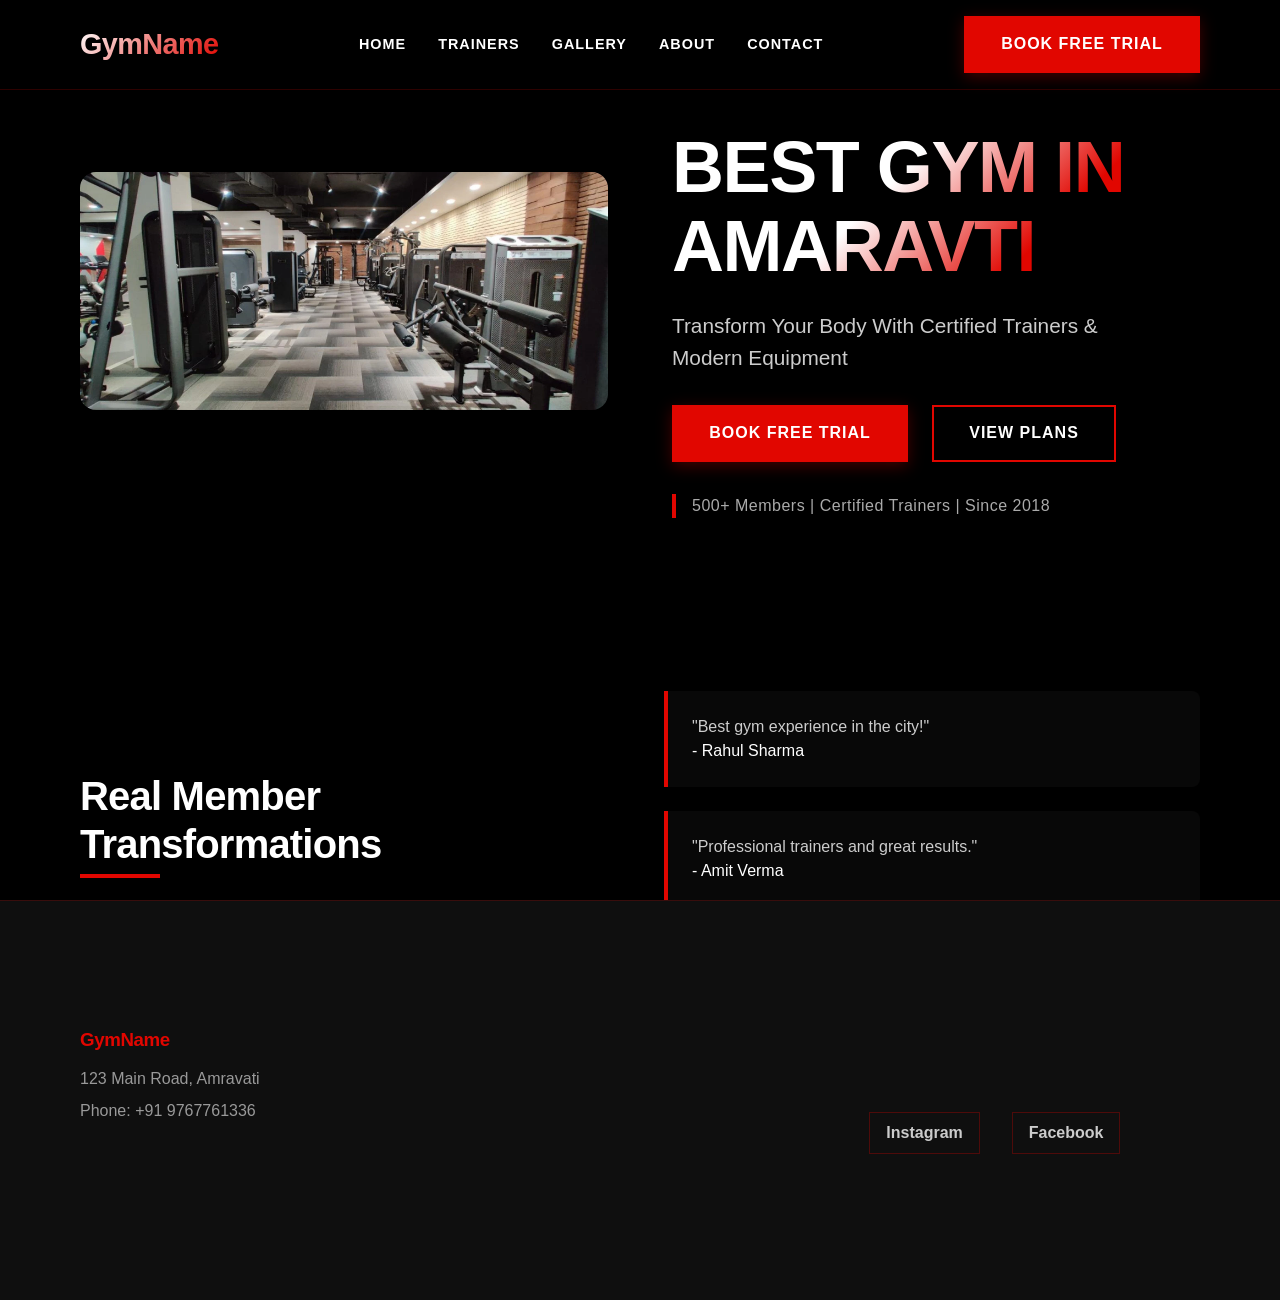
<file: home.html>
<!DOCTYPE html>
<html lang="en">
<head>
  <meta charset="UTF-8">
  <meta http-equiv="X-UA-Compatible" content="IE=Edge">
  <meta name="viewport" content="width=device-width, initial-scale=1">

  <title>Gym Demo</title>

  <!-- global Styles -->
  <link rel="stylesheet" href="style.css">
    <!-- Custom Styles -->
  <link rel="stylesheet" href="home.css">
</head>

<body>  
  <!-- ================= HEADER ================= -->  
  <header class="site-header">  
    <div class="container header-container">  
    <button class="menu-toggle" id="menuToggle">☰
    </button>
    
      <div class="logo">  
        <a href="/">GymName</a>  
      </div>  
  
      <nav class="main-nav">  
        <ul class="nav-list">
          <li><a href="/home.html">Home</a></li>
          <li><a href="/trainers.html">Trainers</a></li>
          <li><a href="/gallary.html">Gallery</a></li>  
          <li><a href="/about.html">About</a></li>
          <li><a href="/contact.html">Contact</a></li>  
        </ul>  
      </nav>  
      
      <div class="mobile-sidebar" id="mobileSidebar">
        <a href="/home.html">Home</a>
        <a href="/trainers.html">Trainers</a>
        <a href="/gallary.html">Gallery</a>
        <a href="/about.html">About</a>
        <a href="/contact.html">Contact</a>
      </div>
      
      <a href="https://wa.me/919767761336?text=Namaste%2C%20main%20aapke%20gym%20mein%20ek%20free%20trial%20session%20book%20karna%20chahta%2Fchahti%20hoon.%20Kripya%20mujhe%20details%20batayein."
        class="btn btn-primary"
        target="_blank">
        Book Free Trial
      </a>
    </div>  
  </header>  
  
  
  <!-- ================= MAIN ================= -->  
  <main class="site-main">  
  
    <!-- ===== HERO SECTION ===== -->  
    <section class="hero-section">  
      <div class="container hero-container">  
  
        <div class="hero-content">  
          <h1 class="hero-title">  
            Best Gym in Amaravti
          </h1>  
          <p class="hero-subtitle">  
            Transform Your Body With Certified Trainers & Modern Equipment  
          </p>  
  
          <div class="hero-buttons">  
            <a href="https://wa.me/919767761336?text=Namaste%2C%20main%20aapke%20gym%20mein%20ek%20free%20trial%20session%20book%20karna%20chahta%2Fchahti%20hoon.%20Kripya%20mujhe%20details%20batayein."
              class="btn btn-primary"
              target="_blank">
              Book Free Trial
            </a>
            <a href="#pricing" class="btn btn-secondary">  
              View Plans  
            </a>  
          </div>  
  
          <p class="hero-trust">  
            500+ Members | Certified Trainers | Since 2018  
          </p>  
        </div>  
  
        <div class="hero-image">  
          <img src="images/gym-hero.webp" alt="Modern gym interior in Amravati">  
        </div>  
  
      </div>  
    </section>  
  
  
    <!-- ===== SOCIAL PROOF ===== -->  
    <section class="social-proof-section">  
      <div class="container">  
        <h2 class="section-title">Real Member Transformations</h2>  
  
        <div class="transformations-grid">  
          <div class="transformation-card">  
            <img src="images/before1.webp" alt="Gym transformation result">  
          </div>  
          <div class="transformation-card">  
            <img src="images/after1.webp" alt="Gym transformation result">  
          </div> 
        </div>  
  
        <div class="testimonials">  
          <div class="testimonial-card">  
            <p>"Best gym experience in the city!"</p>  
            <span>- Rahul Sharma</span>  
          </div>  
          <div class="testimonial-card">  
            <p>"Professional trainers and great results."</p>  
            <span>- Amit Verma</span>  
          </div>
          <div class="gallery-cta">  
          <a href="/gallary.html" class="btn btn-secondary">Check our Results</a>
        </div> 
        </div>
      </div>
    </section>  
  
  
    <!-- ===== PROGRAMS ===== -->  
    <section id="programs" class="programs-section">  
      <div class="container">  
        <h2 class="section-title">Our Programs</h2>  
  
        <div class="programs-grid">  
  
          <article class="program-card">  
            <h3>Weight Training</h3>  
            <p>Build strength and muscle with guided workouts.</p>  
          </article>  
  
          <article class="program-card">  
            <h3>Personal Training</h3>  
            <p>One-on-one customized fitness programs.</p>  
          </article>  
  
          <article class="program-card">  
            <h3>Cardio Training</h3>  
            <p>Improve stamina and heart health.</p>  
          </article>  
  
          <article class="program-card">  
            <h3>Zumba Classes</h3>  
            <p>Fun and energetic group workouts.</p>  
          </article>  
  
        </div>  
      </div>  
    </section>  
  
  
    <!-- ===== PRICING ===== -->  
    <section id="pricing" class="pricing-section">  
      <div class="container">  
        <h2 class="section-title">Membership Plans</h2>  
  
        <div class="pricing-grid">  
  
          <div class="pricing-card">  
            <h3>Monthly</h3>  
            <p class="price">₹1,500</p>  
            <ul class="pricing-features">  
              <li>Full Gym Access</li>  
              <li>Basic Support</li>  
            </ul>  
            <a href="https://wa.me/919767761336?text=Namaste%2C%20main%20Monthly%20Membership%20%28%E2%82%B91%2C500%29%20join%20karna%20chahta%2Fchahti%20hoon.%20Kripya%20mujhe%20aage%20ka%20process%20batayein."class="btn btn-primary" target="_blank">
              Start Now
              </a>
          </div>  
  
          <div class="pricing-card pricing-highlight">  
            <h3>Quarterly</h3>  
            <p class="price">₹4,000</p>  
            <ul class="pricing-features">  
              <li>Full Gym Access</li>  
              <li>Trainer Guidance</li>  
            </ul>  
            <a href="https://wa.me/919767761336?text=Namaste%2C%20main%20Quarterly%20Membership%20%28%E2%82%B94%2C000%29%20trainer%20guidance%20ke%20saath%20join%20karna%20chahta%2Fchahti%20hoon.%20Kripya%20registration%20process%20batayein."
              class="btn btn-primary" target="_blank">
               Start Now
              </a>
          </div>  
  
          <div class="pricing-card">  
            <h3>Annual</h3>  
            <p class="price">₹14,000</p>  
            <ul class="pricing-features">  
              <li>Full Gym Access</li>  
              <li>Priority Support</li>  
            </ul>  
            <a href="https://wa.me/919767761336?text=Namaste%2C%20main%20Annual%20Membership%20%28%E2%82%B914%2C000%29%20join%20karna%20chahta%2Fchahti%20hoon.%20Kripya%20payment%20details%20aur%20joining%20process%20share%20karein."
              class="btn btn-outline" target="_blank">
               Start Now
              </a>  
          </div>  
  
        </div>  
      </div>  
    </section>  
  
  
    <!-- ===== TRAINERS ===== -->  
    <section id="trainers" class="trainers-section">  
      <div class="container">  
        <h2 class="section-title">Meet Our Trainers</h2>  
  
        <div class="trainers-grid">  
          <div class="trainer-card">  
            <img src="images/trainer1.webp" alt="Certified fitness trainer">  
            <h3>Raj Patel</h3>  
            <p>Certified Strength Coach</p>  
          </div>  
  
          <div class="trainer-card">  
            <img src="images/trainer2.webp" alt="Professional gym trainer">  
            <h3>Vikram Singh</h3>  
            <p>Personal Training Expert</p>  
          </div>  
        </div>  
  
        <div class="trainers-cta">  
          <a href="/trainers.html" class="btn btn-secondary">Meet Our Trainers</a>  
        </div>  
      </div>  
    </section>  
  
  
    <!-- ===== CTA SECTION ===== -->  
    <section class="cta-section">  
      <div class="container cta-container">  
  <h2 class="cta-title">Start Your Fitness Journey Today</h2>  

  <div class="cta-buttons">

    <a href="https://wa.me/919767761336?text=Namaste%2C%20main%20aapke%20gym%20mein%20free%20trial%20session%20book%20karna%20chahta%2Fchahti%20hoon.%20Kripya%20mujhe%20available%20timing%20batayein."
       target="_blank"
       class="btn btn-primary btn-large">
      Book Free Trial
    </a>

    <a href="https://wa.me/919767761336?text=Namaste%2C%20mujhe%20aapke%20gym%20ke%20baare%20mein%20kuch%20jaankari%20chahiye.%20Kripya%20mujhse%20sampark%20karein."
       target="_blank"
       class="btn btn-secondary btn-large">
      Chat With Trainer
      </a>
     </div>
    </div>
    </section>  
  
  </main>  
  
  
  <!-- ================= FOOTER ================= -->  
  <footer id="contact" class="site-footer">  
    <div class="container footer-container">  
  
      <div class="footer-info">  
        <h3>GymName</h3>  
        <p>123 Main Road, Amravati</p>  
        <p>Phone: +91 9767761336</p>  
      </div>  
  
      <div class="footer-map">  
        <iframe   
          src="https://www.google.com/maps/embed?..."  
          loading="lazy">  
        </iframe>  
      </div>  
  
      <div class="footer-social">  
        <a href="#">Instagram</a>  
        <a href="#">Facebook</a>  
      </div>  
  
    </div>  
  </footer>
  <script src="main.js" type="text/javascript" charset="utf-8"></script>
</body>
</html>
</file>
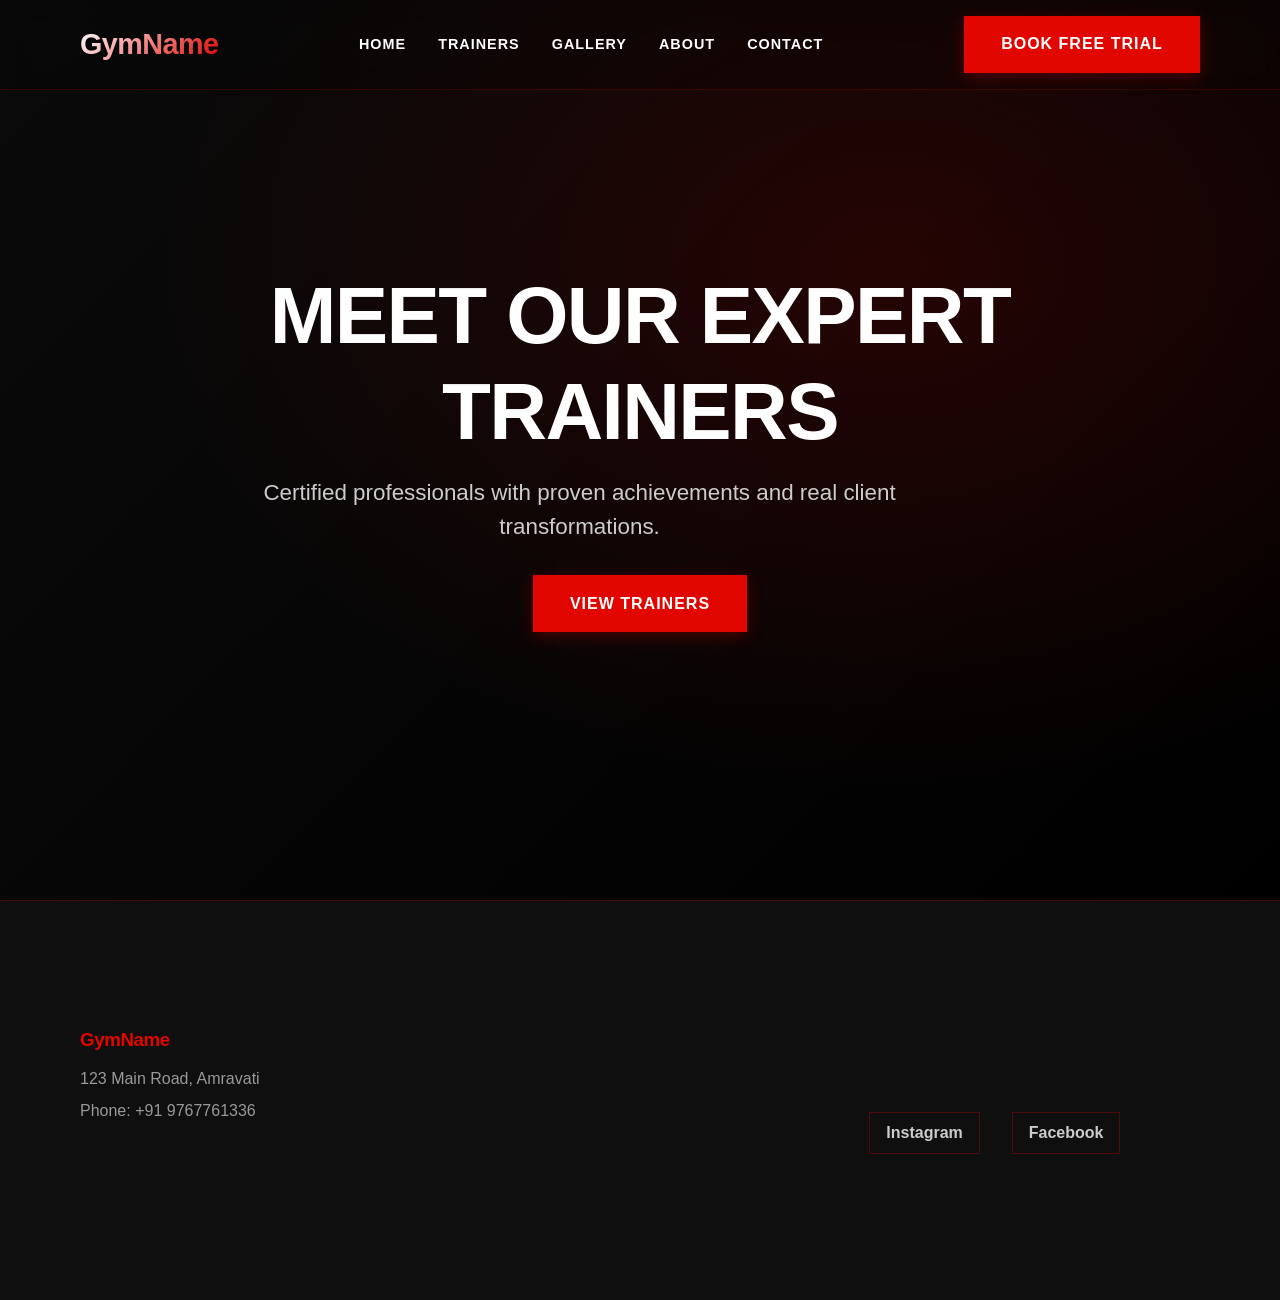
<file: trainers.html>
<!DOCTYPE html>
<html lang="en">
<head>
  <meta charset="UTF-8">
  <meta http-equiv="X-UA-Compatible" content="IE=Edge">
  <meta name="viewport" content="width=device-width, initial-scale=1">

  <title>Gym Demo</title>
  
  
    <!-- global Styles -->
  <link rel="stylesheet" href="style.css">
  <!-- Custom Styles -->
  <link rel="stylesheet" href="trainers.css">
</head>

<body>  
  
  <!-- ================= HEADER ================= -->  
  <header class="site-header">  
    <div class="container header-container">  
    <button class="menu-toggle" id="menuToggle">☰
    </button>
    
      <div class="logo">  
        <a href="/">GymName</a>  
      </div>  
  
      <nav class="main-nav">  
        <ul class="nav-list">
          <li><a href="/index.html">Home</a></li>
          <li><a href="/trainers.html">Trainers</a></li>
          <li><a href="/gallery.html">Gallery</a></li>  
          <li><a href="/about.html">About</a></li>
          <li><a href="/contact.html">Contact</a></li>  
        </ul>  
      </nav>  
      
      <div class="mobile-sidebar" id="mobileSidebar">
        <a href="/index.html">Home</a>
        <a href="/trainers.html">Trainers</a>
        <a href="/gallery.html">Gallery</a>
        <a href="/about.html">About</a>
        <a href="/contact.html">Contact</a>
      </div>
      
      <a href="https://wa.me/919767761336?text=Namaste%2C%20main%20aapke%20gym%20mein%20ek%20free%20trial%20session%20book%20karna%20chahta%2Fchahti%20hoon.%20Kripya%20mujhe%20details%20batayein."
        class="btn btn-primary"
        target="_blank">
        Book Free Trial
      </a>
    </div>  
  </header>  
  
  <!-- ================= MAIN ================= -->  
 <main class="site-main">

  <!-- HERO -->
  <section class="hero-section">
    <div class="container hero-container">
      <div class="hero-content">
        <h1 class="hero-title">Meet Our Expert Trainers</h1>
        <p class="hero-subtitle">
          Certified professionals with proven achievements and real client transformations.
        </p>
        <div class="hero-buttons">
          <a href="#trainer1" class="btn btn-primary">
            View Trainers
          </a>
        </div>
      </div>
    </div>
  </section>


  <!-- TRAINER 1 -->
  <section id="trainer1" class="trainer">
    <div class="container trainer-grid">

      <div class="trainer-image">
        <img src="images/trainer1.webp" alt="Rahul Sharma">
      </div>

      <div class="trainer-content">
        <h2>Rahul Sharma</h2>
        <p><strong>Experience:</strong> 8+ Years</p>
        <p><strong>Expertise:</strong> Strength Training</p>
        <a href="https://wa.me/919767761336?text=Namaste%2C%20main%20Rahul%20Sharma%20sir%20ke%20saath%20free%20trial%20session%20book%20karna%20chahta%2Fchahti%20hoon.%20Kripya%20mujhe%20available%20timing%20batayein."class="btn btn-primary"
          target="_blank">
          Book Free Trial
        </a>
      </div>

    </div>
  </section>


  <!-- TRAINER 2 -->
  <section class="trainer">
    <div class="container trainer-grid">

      <div class="trainer-image">
        <img src="images/trainer2.webp" alt="Aman Verma">
      </div>

      <div class="trainer-content">
        <h2>Aman Verma</h2>
        <p><strong>Experience:</strong> 6+ Years</p>
        <p><strong>Expertise:</strong> Functional Fitness</p>
        <a href="https://wa.me/919767761336?text=Namaste%2C%20main%20Aman%20Verma%20sir%20ke%20saath%20free%20trial%20session%20book%20karna%20chahta%2Fchahti%20hoon.%20Kripya%20mujhe%20available%20timing%20batayein."
         class="btn btn-primary"
         target="_blank">
          Book Free Trial
        </a>
      </div>

    </div>
  </section>


    <!-- ===== CTA SECTION ===== -->
    <section class="cta-section">
      <div class="container cta-container">
        <h2>Start Your Fitness Journey Today</h2>
        <p>Book your free trial session or chat directly with our gym owner.</p>

        <div class="cta-buttons">
          <a href="https://wa.me/919767761336?text=Namaste%2C%20main%20aapke%20gym%20mein%20ek%20free%20trial%20session%20book%20karna%20chahta%2Fchahti%20hoon.%20Kripya%20mujhe%20details%20batayein."
            class="btn btn-primary"
            target="_blank">
            Book Free Trial
          </a>
          
          <a href="https://wa.me/919767761336?text=Namaste%2C%20mujhe%20aapke%20gym%20ke%20baare%20mein%20kuch%20jaankari%20chahiye.%20Kripya%20mujhse%20sampark%20karein."
            target="_blank"
            class="btn btn-secondary btn-large">
            Chat With Trainer
          </a>
        </div>
      </div>
    </section>

  </main>

  <!-- ================= FOOTER ================= -->
  <footer id="contact" class="site-footer">
    <div class="container footer-container">

      <div class="footer-info">
        <h3>GymName</h3>
        <p>123 Main Road, Amravati</p>
        <p>Phone: +91 9767761336</p>
      </div>

      <div class="footer-map">
        <iframe src="https://www.google.com/maps/embed?..." loading="lazy"></iframe>
      </div>

      <div class="footer-social">
        <a href="#">Instagram</a>
        <a href="#">Facebook</a>
      </div>

    </div>
  </footer>

  <script src="main.js" type="text/javascript" charset="utf-8"></script>
</body>
</html>
</file>
<file: style.css>
/* --------------------------------------------
   CSS VARIABLES (Design Tokens)
-------------------------------------------- */
:root {
  /* Dark theme base */
  --color-bg-dark: #000000;
  --color-bg-card: #0f0f0f;
  --color-bg-overlay: rgba(0, 0, 0, 0.6);

  /* Accent colors */
  --color-red: #e10600;
  --color-red-dark: #b00400;
  --color-red-glow: rgba(225, 6, 0, 0.4);

  /* Text colors */
  --color-text-primary: #ffffff;
  --color-text-secondary: #cccccc;
  --color-text-muted: #999999;

  /* Spacing (consistent rhythm) */
  --space-xs: 0.5rem;
  --space-sm: 1rem;
  --space-md: 2rem;
  --space-lg: 4rem;
  --space-xl: 8rem;

  /* Typography */
  --font-family: 'Inter', -apple-system, BlinkMacSystemFont, 'Segoe UI', Roboto, Helvetica, Arial, sans-serif;
  --font-weight-normal: 400;
  --font-weight-bold: 700;
  --font-weight-black: 900;

  /* Transitions */
  --transition-fast: 0.3s cubic-bezier(0.25, 0.46, 0.45, 0.94);
  --transition-smooth: 0.6s cubic-bezier(0.165, 0.84, 0.44, 1);

  /* Shadows */
  --shadow-card: 0 20px 40px rgba(0, 0, 0, 0.8), 0 0 0 1px rgba(225, 6, 0, 0.1);
  --shadow-glow: 0 0 20px var(--color-red-glow);
}

/* --------------------------------------------
   RESET & BASE
-------------------------------------------- */
*,
*::before,
*::after {
  margin: 0;
  padding: 0;
  box-sizing: border-box;
}

html {
  font-size: 16px;
  scroll-behavior: smooth;
  -webkit-font-smoothing: antialiased;
  -moz-osx-font-smoothing: grayscale;
}

body {
  font-family: var(--font-family);
  font-weight: var(--font-weight-normal);
  color: var(--color-text-primary);
  background-color: var(--color-bg-dark);
  line-height: 1.5;
  overflow-x: hidden;
}

/* --------------------------------------------
   TYPOGRAPHY
-------------------------------------------- */
h1, h2, h3 {
  font-weight: var(--font-weight-black);
  line-height: 1.2;
  letter-spacing: -0.02em;
}

h1 {
  font-size: clamp(3rem, 8vw, 5rem);
  text-transform: uppercase;
  margin-bottom: var(--space-sm);
}

h2 {
  font-size: clamp(2.5rem, 6vw, 4rem);
  margin-bottom: var(--space-md);
  position: relative;
  display: inline-block;
}

/* Red underline accent for headings */
h2::after {
  content: '';
  position: absolute;
  bottom: -0.5rem;
  left: 0;
  width: 80px;
  height: 4px;
  background: var(--color-red);
  box-shadow: var(--shadow-glow);
}

p {
  color: var(--color-text-secondary);
  max-width: 60ch;
}

/* --------------------------------------------
   CONTAINER & LAYOUT
-------------------------------------------- */
.container {
  width: 90%;
  max-width: 1400px;
  margin: 0 auto;
  padding: 0 var(--space-sm);
}

/* --------------------------------------------
   SCROLL-SNAP CONTAINER
   Full-screen sections with snap
-------------------------------------------- */
.site-main {
  height: 100vh;
  overflow-y: scroll;
  scroll-snap-type: y mandatory;
  -webkit-overflow-scrolling: touch;
}

section {
  scroll-snap-align: start;
  scroll-snap-stop: always;
  min-height: 100vh;
  display: flex;
  align-items: center;
  justify-content: center;
  position: relative;
  padding: var(--space-lg) 0;
  background-color: var(--color-bg-dark);
  /* Entry animation using CSS scroll-driven animations */
  animation: section-fade-in linear both;
  animation-timeline: view(block);
  animation-range: entry 0% entry 100%;
}

@keyframes section-fade-in {
  0% {
    opacity: 0.4;
    transform: translateY(30px);
  }
  100% {
    opacity: 1;
    transform: translateY(0);
  }
}

/* Fallback for browsers without view-timeline */
@supports not (animation-timeline: view(block)) {
  section {
    opacity: 1;
    transform: none;
  }
}

/* --------------------------------------------
   FIXED HEADER (Glass effect)
-------------------------------------------- */
.site-header {
  position: fixed;
  top: 0;
  left: 0;
  width: 100%;
  z-index: 1000;
  padding: var(--space-sm) 0;
  background: rgba(0, 0, 0, 0.2);
  backdrop-filter: blur(12px);
  -webkit-backdrop-filter: blur(12px);
  border-bottom: 1px solid rgba(225, 6, 0, 0.2);
  transition: background var(--transition-fast), border-color var(--transition-fast);
}

.site-header.scrolled {
  background: var(--color-bg-card);
  border-bottom-color: var(--color-red);
}

.header-container {
  display: flex;
  align-items: center;
  justify-content: space-between;
  flex-wrap: wrap;
}

.logo a {
  font-size: 1.8rem;
  font-weight: var(--font-weight-black);
  color: var(--color-text-primary);
  text-decoration: none;
  letter-spacing: -0.02em;
  background: linear-gradient(135deg, #fff 0%, var(--color-red) 100%);
  -webkit-background-clip: text;
  -webkit-text-fill-color: transparent;
}

.main-nav .nav-list {
  display: flex;
  gap: var(--space-md);
  list-style: none;
}

.main-nav a {
  color: var(--color-text-primary);
  text-decoration: none;
  font-weight: var(--font-weight-bold);
  text-transform: uppercase;
  font-size: 0.9rem;
  letter-spacing: 1px;
  padding: var(--space-xs) 0;
  position: relative;
  transition: color var(--transition-fast);
}

.main-nav a::after {
  content: '';
  position: absolute;
  bottom: 0;
  left: 0;
  width: 0;
  height: 2px;
  background: var(--color-red);
  transition: width var(--transition-fast);
}

.main-nav a:hover {
  color: var(--color-red);
}

.main-nav a:hover::after {
  width: 100%;
}

/* Mobile menu toggle - hidden on desktop */
.menu-toggle,
.mobile-sidebar {
  display: none;
}
/* --------------------------------------------
   BUTTONS
-------------------------------------------- */
.btn {
  display: inline-block;
  padding: 0.9rem 2.2rem;
  font-weight: var(--font-weight-bold);
  text-transform: uppercase;
  letter-spacing: 1px;
  text-decoration: none;
  border-radius: 0;
  transition: all var(--transition-fast);
  cursor: pointer;
  border: 2px solid transparent;
  font-size: 1rem;
  text-align: center;
}

.btn-primary {
  background-color: var(--color-red);
  color: var(--color-text-primary);
  box-shadow: 0 4px 15px rgba(225, 6, 0, 0.3);
}

.btn-primary:hover {
  background-color: var(--color-red-dark);
  box-shadow: var(--shadow-glow);
  transform: translateY(-2px);
}

.btn-secondary {
  background-color: transparent;
  color: var(--color-text-primary);
  border-color: var(--color-red);
}

.btn-secondary:hover {
  background-color: var(--color-red);
  border-color: var(--color-red);
  color: #fff;
  box-shadow: var(--shadow-glow);
  transform: translateY(-2px);
}

/* --------------------------------------------
   CTA SECTION
-------------------------------------------- */
.cta-section {
  background: linear-gradient(135deg, #0f0f0f 0%, #000 100%);
  text-align: center;
  border-top: 1px solid var(--color-red);
  border-bottom: 1px solid var(--color-red);
}

.cta-container {
  max-width: 800px;
}

.cta-section h2::after {
  left: 50%;
  transform: translateX(-50%);
}

.cta-buttons {
  display: flex;
  gap: var(--space-md);
  justify-content: center;
  margin-top: var(--space-lg);
  flex-wrap: wrap;
}

.btn-large {
  padding: 1.2rem 3rem;
  font-size: 1.2rem;
}

/* --------------------------------------------
   FOOTER
-------------------------------------------- */
.site-footer {
  background: var(--color-bg-card);
  padding: var(--space-xl) 0 var(--space-lg);
  border-top: 1px solid rgba(225, 6, 0, 0.2);
}

.footer-container {
  display: grid;
  grid-template-columns: repeat(auto-fit, minmax(250px, 1fr));
  gap: var(--space-lg);
}

.footer-info h3 {
  color: var(--color-red);
  margin-bottom: var(--space-sm);
}

.footer-info p {
  margin-bottom: var(--space-xs);
  color: var(--color-text-muted);
}

.footer-map iframe {
  width: 100%;
  height: 200px;
  border: none;
  filter: grayscale(100%) invert(10%);
  opacity: 0.8;
  transition: opacity var(--transition-fast);
}

.footer-map iframe:hover {
  opacity: 1;
}

.footer-social {
  display: flex;
  gap: var(--space-md);
  align-items: center;
  justify-content: flex-start;
}

.footer-social a {
  color: var(--color-text-secondary);
  text-decoration: none;
  font-weight: var(--font-weight-bold);
  padding: var(--space-xs) var(--space-sm);
  border: 1px solid rgba(225, 6, 0, 0.3);
  transition: all var(--transition-fast);
}

.footer-social a:hover {
  background: var(--color-red);
  color: #000;
  border-color: var(--color-red);
  box-shadow: var(--shadow-glow);
}

/* --------------------------------------------
   RESPONSIVE DESIGN
-------------------------------------------- */
@media (max-width: 1024px) {
  h1 { font-size: 4rem; }
  h2 { font-size: 3rem; }
  .container { width: 95%; }
  .trainer-grid {
    gap: var(--space-lg);
  }
}

@media (max-width: 768px) {
  /* Hide desktop nav, show mobile toggle */
  .main-nav {
    display: none;
  }

  .menu-toggle {
    display: block;
    font-size: 2rem;
    background: none;
    border: none;
    color: #fff;
    cursor: pointer;
    z-index: 1001;
  }

  .mobile-sidebar {
  position: fixed;
  top: 0;
  left: -260px;
  width: 260px;
  height: 100vh;
  background: #000;
  padding: 80px 30px 30px;
  display: flex;
  flex-direction: column;
  gap: 2rem;
  transition: left 0.35s ease;
  z-index: 1500;
  border-right: 2px solid var(--color-red);
}

.mobile-sidebar.active {
  left: 0;
}

.mobile-overlay {
  position: fixed;
  inset: 0;
  background: rgba(0,0,0,0.6);
  z-index: 1400;
  display: none;
}

.mobile-overlay.active {
  display: block;
}
  .mobile-sidebar a {
    color: #fff;
    text-decoration: none;
    padding: var(--space-sm) 0;
    font-size: 1.5rem;
    border-bottom: 1px solid rgba(255,255,255,0.1);
  }

  .header-container .btn-primary {
    display: none; /* hide on mobile to reduce clutter, or adjust */
  }

  .hero-section .btn-primary {
    display: inline-block;
  }
    .cta-buttons {
    flex-direction: column;
    align-items: center;
  }

  .btn {
    width: 100%;
    max-width: 300px;
  }

  .footer-container {
    grid-template-columns: 1fr;
    text-align: center;
  }

  .footer-social {
    justify-content: center;
  }
  .logo {
  position: absolute;
  left: 50%;
  transform: translateX(-50%);
}
}

@media (max-width: 480px) {
  h1 { font-size: 2.8rem; }
  h2 { font-size: 2.2rem; }
  .hero-subtitle { font-size: 1.2rem; }
  section { padding: var(--space-md) 0; }
}

/* --------------------------------------------
   PERFORMANCE & ACCESSIBILITY
-------------------------------------------- */
@media (prefers-reduced-motion: reduce) {
  *,
  *::before,
  *::after {
    animation-duration: 0.01ms !important;
    animation-iteration-count: 1 !important;
    transition-duration: 0.01ms !important;
    scroll-behavior: auto !important;
  }
}

/* Fallback class for Intersection Observer (if used) */
.in-view {
  animation: card-fade-up 0.6s cubic-bezier(0.165, 0.84, 0.44, 1) forwards !important;
}


/* --------------------------------------------
   HERO CTA BUTTON ANIMATION
-------------------------------------------- */
@keyframes gentle-bounce {
  0%, 100% {
    transform: translateY(0);
  }
  50% {
    transform: translateY(-6px);
  }
}

.hero-section .btn-primary {
  animation: gentle-bounce 2s infinite ease-in-out;
}

/* --------------------------------------------
   UTILITY CLASSES (optional)
-------------------------------------------- */
.text-red {
  color: var(--color-red);
}

.glow {
  box-shadow: var(--shadow-glow);
}
</file>
<file: index.css>
/* ============================================
   PRODUCTION CSS - PREMIUM GYM WEBSITE
   Dark theme | Red accent #e10600
   Full-screen snap sections | Scroll-driven animations
   Floating WhatsApp button
   Mobile responsive
   ============================================ */

/* ---------- HERO SECTION (Image Left) ---------- */
.hero-section {
  overflow: hidden;
  min-height: auto;
}

.hero-container {
  display: grid;
  grid-template-columns: 1fr 1fr;
  gap: 4rem;
  align-items: center;
}

/* Make image left (override default order) */
.hero-image {
  order: -1;    /* places image first = left side */
  width: 100%;
  max-width: 1000px;
  justify-self: start;
  height: auto;
  display: block;
}

.hero-title {
  margin-top: 4rem;
  font-size: clamp(2.5rem, 6vw, 4.5rem);
  font-weight: 900;
  line-height: 1.1;
  text-transform: uppercase;
  margin-bottom: 1.5rem;
  background: linear-gradient(135deg, #fff 40%, var(--color-red) 70%);
  -webkit-background-clip: text;
  background-clip: text;
  color: transparent;
}

.hero-subtitle {
  font-size: 1.3rem;
  color: #ccc;
  margin-bottom: 2rem;
  max-width: 90%;
}

.hero-buttons {
  display: flex;
  gap: 1.5rem;
  flex-wrap: wrap;
  margin-bottom: 2rem;
}

.hero-trust {
  color: #aaa;
  font-size: 1rem;
  letter-spacing: 0.5px;
  border-left: 4px solid var(--color-red);
  padding-left: 1rem;
}

/* Floating animation for hero image */
.hero-image img {
  animation: float 4s ease-in-out infinite;
  filter: drop-shadow(0 20px 25px -5px rgba(0,0,0,0.8));
  width: 100%;
  height: auto;
  display: block;
  border-radius: 16px;
  object-fit: cover;
}

@keyframes float {
  0%, 100% { transform: translateY(0); }
  50% { transform: translateY(-12px); }
}

/* ---------- SOCIAL PROOF SECTION (Image Right) ---------- */
.social-proof-section .container {
  display: grid;
  grid-template-columns: 1fr 1fr;
  gap: 3rem;
  align-items: center;
}

/* Move transformations grid to the right side */
.social-proof-section .transformations-grid {
  order: 2;
}

.section-title {
  font-size: 2.5rem;
  font-weight: 700;
  margin-bottom: 2.5rem;
  position: relative;
  display: inline-block;
}
.section-title::after {
  content: '';
  position: absolute;
  bottom: -10px;
  left: 0;
  width: 80px;
  height: 4px;
  background: var(--color-red);
  box-shadow: var(--glow-red);
}

.transformations-grid {
  display: grid;
  grid-template-columns: repeat(auto-fit, minmax(250px, 1fr));
  gap: 2rem;
}

.transformation-card {
  border-radius: 12px;
  overflow: hidden;
  box-shadow: var(--shadow-card);
  transition: transform 0.4s var(--transition-smooth), box-shadow 0.4s ease;
  width: 100%;
  aspect-ratio: 3 / 4;   /* perfect for before/after */
}
.transformation-card:hover {
  transform: scale(1.02);
  box-shadow: 0 25px 40px -10px #e1060050, 0 0 0 1px var(--color-red);
}

.testimonials {
  display: flex;
  flex-direction: column;
  gap: 1.5rem;
  margin-top: 2rem;
}

.testimonial-card {
  background: rgba(255,255,255,0.03);
  border-left: 4px solid var(--color-red);
  padding: 1.5rem;
  border-radius: 0 8px 8px 0;
  backdrop-filter: blur(5px);
}

.transformation-card img {
  width: 100%;
  height: 100%;
  object-fit: cover;
  display: block;
  border-radius: 12px;
}

.gallery-cta {
  text-align: center;
  margin-top: 2rem;
  margin-left: 2rem;
}
/* ---------- PROGRAMS SECTION (Cards Grid) ---------- */
.programs-grid {
  display: grid;
  grid-template-columns: repeat(auto-fit, minmax(240px, 1fr));
  gap: 2rem;
  margin-top: 2rem;
}

.program-card {
  background: var(--color-dark);
  padding: 2rem 1.5rem;
  border-radius: 12px;
  border: 1px solid var(--color-gray);
  box-shadow: var(--shadow-card);
  transition: all 0.3s var(--transition-smooth);
  animation: card-fade-up linear both;
  animation-timeline: view();
  animation-range: entry 0% entry 100%;
}

@keyframes card-fade-up {
  from {
    opacity: 0;
    transform: translateY(30px);
  }
  to {
    opacity: 1;
    transform: translateY(0);
  }
}

.program-card:hover {
  border-color: var(--color-red);
  transform: translateY(-8px) scale(1.02);
  box-shadow: 0 30px 40px -15px var(--color-red-glow);
}

.program-card h3 {
  font-size: 1.8rem;
  margin-bottom: 1rem;
  color: var(--color-red);
}

/* ---------- PRICING SECTION (Pricing Cards) ---------- */
.pricing-grid {
  display: grid;
  grid-template-columns: repeat(auto-fit, minmax(280px, 1fr));
  gap: 2rem;
  align-items: stretch;
  margin-top: 2rem;
}

.pricing-card {
  background: var(--color-dark);
  padding: 2.5rem 2rem;
  border-radius: 16px;
  border: 1px solid var(--color-gray);
  text-align: center;
  box-shadow: var(--shadow-card);
  transition: all 0.4s var(--transition-smooth);
  animation: card-fade-up linear both;
  animation-timeline: view();
  animation-range: entry 0% entry 100%;
  display: flex;
  flex-direction: column;
}

.pricing-highlight {
  border: 2px solid var(--color-red);
  transform: scale(1.05);
  box-shadow: 0 0 30px var(--color-red-glow);
}

.pricing-card:hover {
  border-color: var(--color-red);
  transform: translateY(-10px);
  box-shadow: 0 35px 50px -20px var(--color-red-glow);
}

.price {
  font-size: 3rem;
  font-weight: 800;
  color: var(--color-red);
  margin: 1.5rem 0;
}

.pricing-features {
  list-style: none;
  margin-bottom: 2rem;
  flex: 1;
}
.pricing-features li {
  padding: 0.75rem 0;
  border-bottom: 1px solid #222;
}

/* ---------- TRAINERS SECTION ---------- */
.trainers-grid {
  display: grid;
  grid-template-columns: repeat(auto-fit, minmax(260px, 1fr));
  gap: 2.5rem;
  margin: 2rem 0;
}

.trainer-card {
  background: var(--color-dark);
  border-radius: 16px;
  overflow: hidden;
  box-shadow: var(--shadow-card);
  transition: all 0.3s var(--transition-smooth);
  animation: card-fade-up linear both;
  animation-timeline: view();
  animation-range: entry 0% entry 100%;
}
.trainer-card:hover {
  transform: translateY(-8px);
  box-shadow: 0 30px 40px -15px var(--color-red-glow);
}
.trainer-card img {
  width: 100%;
  height: 280px;
  object-fit: cover;
}
.trainer-card h3 {
  margin: 1rem 1rem 0.25rem;
  font-size: 1.5rem;
}
.trainer-card p {
  margin: 0 1rem 1.5rem;
  color: #aaa;
}

.trainers-cta {
  text-align: center;
  margin-top: 2rem;
}

/* ---------- RESPONSIVE ---------- */
@media (max-width: 992px) {
  .hero-container,
  .social-proof-section .container {
    grid-template-columns: 1fr;
    gap: 2rem;
    text-align: center;
  }
  .hero-image {
    order: 0;  /* reset order for stacking */
  }
  .hero-subtitle {
    max-width: 100%;
  }
  .hero-buttons {
    justify-content: center;
  }
  .hero-trust {
    text-align: left;
  }
  .footer-container {
    grid-template-columns: 1fr;
    gap: 2rem;
  }
  .main-nav {
    display: flex;  /* for mobile we would need a hamburger, but that's beyond scope – can be toggled with JS */
  }
  .nav-cta {
    display: flex;
  }
  .pricing-highlight {
    transform: scale(1);
  }
}

@media (max-width: 576px) {
  :root {
    --header-height: 70px;
  }
  .container {
    padding: 0 16px;
  }
  .section-title {
    font-size: 2rem;
  }
  .btn {
    padding: 0.8rem 1.5rem;
    font-size: 0.9rem;
  }
  .hero-container {
    grid-template-columns: 1fr;
    text-align: center;
    gap: 2rem;
  }
  
   .hero-container,
  .social-proof-section .container {
    grid-template-columns: 1fr;
    gap: 2rem;
    text-align: center;
  }
  .hero-image {
    order: 2; /* Image below text */
    margin: 0 auto;
  }
  .hero-image img {
    max-height: 350px;
    width: 100%;
    object-fit: cover;
  }
  .hero-content {
    order: 1;
  }
  .hero-subtitle {
    max-width: 100%;
  }
  .hero-buttons {
    justify-content: center;
  }
  .hero-trust {
    border-left: none;
    border-top: 3px solid var(--color-red);
    padding-left: 0;
    padding-top: 1rem;
    text-align: left;
  }
  .footer-container {
    grid-template-columns: 1fr;
    gap: 2rem;
  }
  .main-nav {
    display: none;  /* for mobile we would need a hamburger, but that's beyond scope – can be toggled with JS */
  }
  .nav-cta {
    display: none;
  }
}
@media (max-width: 768px) {

  /* Trainer sections stack vertically */
  .trainer-grid {
    grid-template-columns: 1fr;
    gap: var(--space-md);
    direction: ltr !important; /* force normal order */
  }

  .trainer:nth-child(even) .trainer-grid {
    direction: ltr !important;
  }

  .trainer-image {
    max-width: 500px;
    margin: 0 auto;
  }

  .trainer-content {
    text-align: center;
    padding: var(--space-md) 0;
  }

}
.btn-outline {
  background: transparent;
  border: 2px solid #fff;
  color: #fff;
}
.btn-outline:hover {
  background: var(--color-red);
  border-color: var(--color-red);
  box-shadow: 0 0 20px var(--color-red-glow);
}

/* Hide the main nav on mobile, show the toggle button */
@media (max-width: 768px) {
  .main-nav {
    display: none;
  }
  .menu-toggle {
    display: block;
    background: none;
    border: none;
    font-size: 1.5rem;
    cursor: pointer;
  }
}

/* Hide the toggle button and sidebar on desktop */
@media (min-width: 769px) {
  .menu-toggle {
    display: none;
  }
  .mobile-sidebar {
    display: none;
  }
}

@media (prefers-reduced-motion: reduce) {
  .site-main section {
    animation: none;
  }
}
</file>
<file: about.css>
/* ============================================
   ABOUT PAGE - PREMIUM DARK THEME
   Author: Senior Front-end Developer
   Description: Full-screen sections with story,
   mission, facilities, and CTA.
   ============================================ */


/* --------------------------------------------
   HERO SECTION (About page)
-------------------------------------------- */
.hero-section {
  background: radial-gradient(ellipse at 70% 30%, rgba(225,6,0,0.15), transparent 60%),
              linear-gradient(135deg, #0a0a0a 0%, #000 100%);
  text-align: center;
}

.hero-container {
  max-width: 900px;
}

.hero-section p {
  font-size: 1.4rem;
  margin-bottom: var(--space-md);
  color: var(--color-text-secondary);
}

/* --------------------------------------------
   ABOUT STORY SECTION (two-column layout)
-------------------------------------------- */
.about-story-section {
  background: var(--color-bg-card);
}

.about-grid {
  display: grid;
  grid-template-columns: 1fr 1fr;
  gap: var(--space-xl);
  align-items: center;
}

.about-image {
  overflow: hidden;
  box-shadow: var(--shadow-card);
  border: 2px solid transparent;
  transition: border-color var(--transition-smooth), transform var(--transition-smooth);
}

.about-image:hover {
  border-color: var(--color-red);
  transform: scale(1.02);
}

.about-image img {
  width: 100%;
  height: auto;
  display: block;
  transition: transform var(--transition-smooth);
  filter: grayscale(20%);
}

.about-image:hover img {
  transform: scale(1.05);
  filter: grayscale(0%);
}

.about-content {
  padding: var(--space-lg);
  animation: card-fade-up linear both;
  animation-timeline: view(block);
  animation-range: entry 0% entry 100%;
}

@keyframes card-fade-up {
  0% {
    opacity: 0;
    transform: translateY(40px);
  }
  100% {
    opacity: 1;
    transform: translateY(0);
  }
}

.about-content h2 {
  color: var(--color-red);
  margin-bottom: var(--space-sm);
}

.about-content p {
  margin-bottom: var(--space-md);
  font-size: 1.2rem;
}

/* --------------------------------------------
   HIGHLIGHTS SECTION (Mission/Vision/Values)
-------------------------------------------- */
.highlights-section {
  background: var(--color-bg-dark);
}

.highlights-section h2 {
  text-align: center;
  display: block;
  width: 100%;
}

.highlights-section h2::after {
  left: 50%;
  transform: translateX(-50%);
}

.highlights-grid {
  display: grid;
  grid-template-columns: repeat(3, 1fr);
  gap: var(--space-md);
}

.highlight-card {
  background: var(--color-bg-card);
  padding: var(--space-lg) var(--space-md);
  border: 1px solid rgba(225, 6, 0, 0.2);
  box-shadow: var(--shadow-card);
  text-align: center;
  transition: transform var(--transition-smooth), border-color var(--transition-smooth);
  animation: card-fade-up linear both;
  animation-timeline: view(block);
  animation-range: entry 0% entry 100%;
}

.highlight-card:hover {
  border-color: var(--color-red);
  transform: translateY(-8px);
}

.highlight-card h3 {
  color: var(--color-red);
  margin-bottom: var(--space-sm);
  font-size: 2rem;
}

.highlight-card p {
  color: var(--color-text-muted);
}

/* --------------------------------------------
   FACILITIES SECTION (Gallery grid)
-------------------------------------------- */
.gallery-grid-section {
  background: var(--color-bg-card);
}

.gallery-grid-section h2 {
  text-align: center;
  display: block;
  width: 100%;
}

.gallery-grid-section h2::after {
  left: 50%;
  transform: translateX(-50%);
}

.gallery-grid {
  display: grid;
  grid-template-columns: repeat(3, 1fr);
  gap: var(--space-md);
}

.gallery-item {
  overflow: hidden;
  background: var(--color-bg-dark);
  box-shadow: var(--shadow-card);
  transition: transform var(--transition-smooth), box-shadow var(--transition-smooth);
  aspect-ratio: 4 / 3;
}

.gallery-item:hover {
  transform: scale(1.02);
  box-shadow: 0 30px 50px rgba(0, 0, 0, 0.9), 0 0 0 2px var(--color-red);
}

.gallery-item img {
  width: 100%;
  height: 100%;
  object-fit: cover;
  display: block;
  transition: transform var(--transition-smooth);
  filter: grayscale(30%);
}

.gallery-item:hover img {
  transform: scale(1.1);
  filter: grayscale(0%);
}


@media (max-width: 768px) {

  /* About story stacks */
  .about-grid {
    grid-template-columns: 1fr;
    gap: var(--space-md);
    text-align: center;
  }

  .about-image {
    max-width: 500px;
    margin: 0 auto;
  }

  .about-content {
    padding: var(--space-md) 0;
  }

  .about-content h2::after {
    left: 50%;
    transform: translateX(-50%);
  }

  .highlights-grid {
    grid-template-columns: 1fr;
  }

  .gallery-grid {
    grid-template-columns: 1fr;
  }
}
</file>
<file: contact.css>
/* ============================================
   CONTACT PAGE - PREMIUM DARK THEME
   Author: Senior Front-end Developer
   Description: Full-screen contact sections with
   info cards, map, and CTA.
   ============================================ */


/* --------------------------------------------
   HERO SECTION (Contact page)
-------------------------------------------- */
.hero-section {
  background: radial-gradient(ellipse at 70% 30%, rgba(225,6,0,0.15), transparent 60%),
              linear-gradient(135deg, #0a0a0a 0%, #000 100%);
  text-align: center;
}

.hero-container {
  max-width: 900px;
}

.hero-section p {
  font-size: 1.4rem;
  margin-bottom: var(--space-md);
  color: var(--color-text-secondary);
}

/* --------------------------------------------
   HIGHLIGHTS SECTION (Contact Info Cards)
-------------------------------------------- */
.highlights-section {
  background: var(--color-bg-card);
}

.highlights-section h2 {
  text-align: center;
  display: block;
  width: 100%;
}

.highlights-section h2::after {
  left: 50%;
  transform: translateX(-50%);
}

.highlights-grid {
  display: grid;
  grid-template-columns: repeat(auto-fit, minmax(250px, 1fr));
  gap: 2rem;
}

.highlight-card {
  width: 100%;
  background: var(--color-bg-dark);
  padding: var(--space-lg) var(--space-md);
  border: 1px solid rgba(225, 6, 0, 0.2);
  box-shadow: var(--shadow-card);
  text-align: center;
  transition: transform var(--transition-smooth), border-color var(--transition-smooth);
  animation: card-fade-up linear both;
  animation-timeline: view(block);
  animation-range: entry 0% entry 100%;
}

@keyframes card-fade-up {
  0% {
    opacity: 0;
    transform: translateY(40px);
  }
  100% {
    opacity: 1;
    transform: translateY(0);
  }
}

.highlight-card:hover {
  border-color: var(--color-red);
  transform: translateY(-8px);
}

.highlight-card h3 {
  color: var(--color-red);
  margin-bottom: var(--space-sm);
  font-size: 2rem;
}

.highlight-card p {
  color: var(--color-text-muted);
  line-height: 1.8;
  word-break: break-word;
}

/* --------------------------------------------
   MAP SECTION (using gallery-grid-section)
-------------------------------------------- */
.gallery-grid-section {
  background: var(--color-bg-dark);
  text-align: center;
}

.gallery-grid-section h2 {
  text-align: center;
  display: block;
  width: 100%;
}

.gallery-grid-section h2::after {
  left: 50%;
  transform: translateX(-50%);
}

.footer-map {
  max-width: 1000px;
  margin: 0 auto;
  box-shadow: var(--shadow-card);
  border: 2px solid transparent;
  transition: border-color var(--transition-smooth);
}

.footer-map:hover {
  border-color: var(--color-red);
}

.footer-map iframe {
  width: 100%;
  height: 450px;
  border: none;
  filter: grayscale(100%) invert(10%);
  opacity: 0.9;
  transition: filter var(--transition-smooth), opacity var(--transition-smooth);
  display: block;
}

.footer-map iframe:hover {
  filter: grayscale(50%) invert(5%);
  opacity: 1;
}

@media (max-width: 768px) {
  .highlights-grid {
    grid-template-columns: 1fr;
  }
}

/* Hide the main nav on mobile, show the toggle button */
@media (max-width: 768px) {
  .main-nav {
    display: none;
  }
  .menu-toggle {
    display: block;
    background: none;
    border: none;
    font-size: 1.5rem;
    cursor: pointer;
  }
}

/* Hide the toggle button and sidebar on desktop */
@media (min-width: 769px) {
  .menu-toggle {
    display: none;
  }
  .mobile-sidebar {
    display: none;
  }
}

@media (prefers-reduced-motion: reduce) {
  .site-main section {
    animation: none;
  }
}
</file>
<file: gallery.css>
/* ============================================
   GYM WEBSITE - PREMIUM DARK THEME
   Author: Senior Front-end Developer
   Description: Modern, high-end fitness brand styling
   with full-screen sections, smooth scroll animations,
   and red accent (#e10600).
   ============================================ */


/* --------------------------------------------
   HERO SECTION
-------------------------------------------- */
.hero-section {
  background: radial-gradient(ellipse at 70% 50%, rgba(225,6,0,0.15), transparent 60%),
              linear-gradient(45deg, #000 0%, #0a0a0a 100%);
  text-align: center;
}

.hero-container {
  max-width: 900px;
}

.hero-section p {
  font-size: 1.4rem;
  margin-bottom: var(--space-md);
  color: var(--color-text-secondary);
}

/* Floating red accent shape (simulates hero image) */
.hero-section::before {
  content: '';
  position: absolute;
  width: 300px;
  height: 300px;
  background: var(--color-red);
  filter: blur(120px);
  opacity: 0.3;
  border-radius: 50%;
  top: 20%;
  right: 10%;
  animation: float-shape 8s infinite alternate ease-in-out;
  z-index: -1;
}

@keyframes float-shape {
  0% { transform: translate(0, 0) scale(1); }
  100% { transform: translate(40px, -40px) scale(1.1); }
}

/* --------------------------------------------
   GALLERY GRID SECTION
-------------------------------------------- */
.gallery-grid-section {
  background: var(--color-bg-dark);
}

.gallery-grid {
  display: grid;
  grid-template-columns: repeat(auto-fit, minmax(300px, 1fr));
  gap: var(--space-md);
}

.gallery-item {
  overflow: hidden;
  background: var(--color-bg-card);
  box-shadow: var(--shadow-card);
  transition: transform var(--transition-smooth), box-shadow var(--transition-smooth);
  aspect-ratio: 4 / 3;
}

.gallery-item:hover {
  transform: scale(1.02);
  box-shadow: 0 30px 50px rgba(0, 0, 0, 0.9), 0 0 0 2px var(--color-red);
}

.gallery-item img {
  width: 100%;
  height: 100%;
  object-fit: cover;
  display: block;
  transition: transform var(--transition-smooth);
}

.gallery-item:hover img {
  transform: scale(1.1);
}

/* --------------------------------------------
   HIGHLIGHTS SECTION (Programs/Pricing/Trainers)
   Cards with fade-up animation
-------------------------------------------- */
.highlights-section {
  background: var(--color-bg-card);
}

.highlights-grid {
  display: grid;
  grid-template-columns: repeat(auto-fit, minmax(280px, 1fr));
  gap: var(--space-lg);
}

.highlight-card {
  background: rgba(0, 0, 0, 0.6);
  padding: var(--space-lg) var(--space-md);
  border: 1px solid rgba(225, 6, 0, 0.2);
  box-shadow: var(--shadow-card);
  text-align: center;
  transition: transform var(--transition-smooth), border-color var(--transition-smooth);
  animation: card-fade-up linear both;
  animation-timeline: view(block);
  animation-range: entry 0% entry 100%;
}

@keyframes card-fade-up {
  0% {
    opacity: 0;
    transform: translateY(40px);
  }
  100% {
    opacity: 1;
    transform: translateY(0);
  }
}

.highlight-card:hover {
  border-color: var(--color-red);
  transform: translateY(-8px);
}

.highlight-card h3 {
  color: var(--color-red);
  margin-bottom: var(--space-sm);
}

/* --------------------------------------------
   SOCIAL PROOF SECTION (Transformations)
-------------------------------------------- */
.social-proof-section {
  background: var(--color-bg-dark);
}

.transformations-grid {
  display: grid;
  grid-template-columns: repeat(auto-fit, minmax(300px, 1fr));
  gap: var(--space-md);
}

.transformation-card {
  box-shadow: var(--shadow-card);
  overflow: hidden;
  aspect-ratio: 1 / 1.2;
}

.transformation-card img {
  width: 100%;
  height: 100%;
  object-fit: cover;
  transition: transform var(--transition-smooth), filter var(--transition-smooth);
  filter: grayscale(30%);
}

.transformation-card:hover img {
  transform: scale(1.05);
  filter: grayscale(0%);
}
</file>
<file: home.css>
/* ============================================
   PRODUCTION CSS - PREMIUM GYM WEBSITE
   Dark theme | Red accent #e10600
   Full-screen snap sections | Scroll-driven animations
   Floating WhatsApp button
   Mobile responsive
   ============================================ */

/* ---------- HERO SECTION (Image Left) ---------- */
.hero-section {
  overflow: hidden;
  min-height: auto;
}

.hero-container {
  display: grid;
  grid-template-columns: 1fr 1fr;
  gap: 4rem;
  align-items: center;
}

/* Make image left (override default order) */
.hero-image {
  order: -1;    /* places image first = left side */
  width: 100%;
  max-width: 1000px;
  justify-self: start;
  height: auto;
  display: block;
}

.hero-title {
  margin-top: 4rem;
  font-size: clamp(2.5rem, 6vw, 4.5rem);
  font-weight: 900;
  line-height: 1.1;
  text-transform: uppercase;
  margin-bottom: 1.5rem;
  background: linear-gradient(135deg, #fff 40%, var(--color-red) 70%);
  -webkit-background-clip: text;
  background-clip: text;
  color: transparent;
}

.hero-subtitle {
  font-size: 1.3rem;
  color: #ccc;
  margin-bottom: 2rem;
  max-width: 90%;
}

.hero-buttons {
  display: flex;
  gap: 1.5rem;
  flex-wrap: wrap;
  margin-bottom: 2rem;
}

.hero-trust {
  color: #aaa;
  font-size: 1rem;
  letter-spacing: 0.5px;
  border-left: 4px solid var(--color-red);
  padding-left: 1rem;
}

/* Floating animation for hero image */
.hero-image img {
  animation: float 4s ease-in-out infinite;
  filter: drop-shadow(0 20px 25px -5px rgba(0,0,0,0.8));
  width: 100%;
  height: auto;
  display: block;
  border-radius: 16px;
  object-fit: cover;
}

@keyframes float {
  0%, 100% { transform: translateY(0); }
  50% { transform: translateY(-12px); }
}

/* ---------- SOCIAL PROOF SECTION (Image Right) ---------- */
.social-proof-section .container {
  display: grid;
  grid-template-columns: 1fr 1fr;
  gap: 3rem;
  align-items: center;
}

/* Move transformations grid to the right side */
.social-proof-section .transformations-grid {
  order: 2;
}

.section-title {
  font-size: 2.5rem;
  font-weight: 700;
  margin-bottom: 2.5rem;
  position: relative;
  display: inline-block;
}
.section-title::after {
  content: '';
  position: absolute;
  bottom: -10px;
  left: 0;
  width: 80px;
  height: 4px;
  background: var(--color-red);
  box-shadow: var(--glow-red);
}

.transformations-grid {
  display: grid;
  grid-template-columns: repeat(auto-fit, minmax(250px, 1fr));
  gap: 2rem;
}

.transformation-card {
  border-radius: 12px;
  overflow: hidden;
  box-shadow: var(--shadow-card);
  transition: transform 0.4s var(--transition-smooth), box-shadow 0.4s ease;
  width: 100%;
  aspect-ratio: 3 / 4;   /* perfect for before/after */
}
.transformation-card:hover {
  transform: scale(1.02);
  box-shadow: 0 25px 40px -10px #e1060050, 0 0 0 1px var(--color-red);
}

.testimonials {
  display: flex;
  flex-direction: column;
  gap: 1.5rem;
  margin-top: 2rem;
}

.testimonial-card {
  background: rgba(255,255,255,0.03);
  border-left: 4px solid var(--color-red);
  padding: 1.5rem;
  border-radius: 0 8px 8px 0;
  backdrop-filter: blur(5px);
}

.transformation-card img {
  width: 100%;
  height: 100%;
  object-fit: cover;
  display: block;
  border-radius: 12px;
}

.gallery-cta {
  text-align: center;
  margin-top: 2rem;
  margin-left: 2rem;
}
/* ---------- PROGRAMS SECTION (Cards Grid) ---------- */
.programs-grid {
  display: grid;
  grid-template-columns: repeat(auto-fit, minmax(240px, 1fr));
  gap: 2rem;
  margin-top: 2rem;
}

.program-card {
  background: var(--color-dark);
  padding: 2rem 1.5rem;
  border-radius: 12px;
  border: 1px solid var(--color-gray);
  box-shadow: var(--shadow-card);
  transition: all 0.3s var(--transition-smooth);
  animation: card-fade-up linear both;
  animation-timeline: view();
  animation-range: entry 0% entry 100%;
}

@keyframes card-fade-up {
  from {
    opacity: 0;
    transform: translateY(30px);
  }
  to {
    opacity: 1;
    transform: translateY(0);
  }
}

.program-card:hover {
  border-color: var(--color-red);
  transform: translateY(-8px) scale(1.02);
  box-shadow: 0 30px 40px -15px var(--color-red-glow);
}

.program-card h3 {
  font-size: 1.8rem;
  margin-bottom: 1rem;
  color: var(--color-red);
}

/* ---------- PRICING SECTION (Pricing Cards) ---------- */
.pricing-grid {
  display: grid;
  grid-template-columns: repeat(auto-fit, minmax(280px, 1fr));
  gap: 2rem;
  align-items: stretch;
  margin-top: 2rem;
}

.pricing-card {
  background: var(--color-dark);
  padding: 2.5rem 2rem;
  border-radius: 16px;
  border: 1px solid var(--color-gray);
  text-align: center;
  box-shadow: var(--shadow-card);
  transition: all 0.4s var(--transition-smooth);
  animation: card-fade-up linear both;
  animation-timeline: view();
  animation-range: entry 0% entry 100%;
  display: flex;
  flex-direction: column;
}

.pricing-highlight {
  border: 2px solid var(--color-red);
  transform: scale(1.05);
  box-shadow: 0 0 30px var(--color-red-glow);
}

.pricing-card:hover {
  border-color: var(--color-red);
  transform: translateY(-10px);
  box-shadow: 0 35px 50px -20px var(--color-red-glow);
}

.price {
  font-size: 3rem;
  font-weight: 800;
  color: var(--color-red);
  margin: 1.5rem 0;
}

.pricing-features {
  list-style: none;
  margin-bottom: 2rem;
  flex: 1;
}
.pricing-features li {
  padding: 0.75rem 0;
  border-bottom: 1px solid #222;
}

/* ---------- TRAINERS SECTION ---------- */
.trainers-grid {
  display: grid;
  grid-template-columns: repeat(auto-fit, minmax(260px, 1fr));
  gap: 2.5rem;
  margin: 2rem 0;
}

.trainer-card {
  background: var(--color-dark);
  border-radius: 16px;
  overflow: hidden;
  box-shadow: var(--shadow-card);
  transition: all 0.3s var(--transition-smooth);
  animation: card-fade-up linear both;
  animation-timeline: view();
  animation-range: entry 0% entry 100%;
}
.trainer-card:hover {
  transform: translateY(-8px);
  box-shadow: 0 30px 40px -15px var(--color-red-glow);
}
.trainer-card img {
  width: 100%;
  height: 280px;
  object-fit: cover;
}
.trainer-card h3 {
  margin: 1rem 1rem 0.25rem;
  font-size: 1.5rem;
}
.trainer-card p {
  margin: 0 1rem 1.5rem;
  color: #aaa;
}

.trainers-cta {
  text-align: center;
  margin-top: 2rem;
}

/* ---------- RESPONSIVE ---------- */
@media (max-width: 992px) {
  .hero-container,
  .social-proof-section .container {
    grid-template-columns: 1fr;
    gap: 2rem;
    text-align: center;
  }
  .hero-image {
    order: 0;  /* reset order for stacking */
  }
  .hero-subtitle {
    max-width: 100%;
  }
  .hero-buttons {
    justify-content: center;
  }
  .hero-trust {
    text-align: left;
  }
  .footer-container {
    grid-template-columns: 1fr;
    gap: 2rem;
  }
  .main-nav {
    display: flex;  /* for mobile we would need a hamburger, but that's beyond scope – can be toggled with JS */
  }
  .nav-cta {
    display: flex;
  }
  .pricing-highlight {
    transform: scale(1);
  }
}

@media (max-width: 576px) {
  :root {
    --header-height: 70px;
  }
  .container {
    padding: 0 16px;
  }
  .section-title {
    font-size: 2rem;
  }
  .btn {
    padding: 0.8rem 1.5rem;
    font-size: 0.9rem;
  }
  .hero-container {
    grid-template-columns: 1fr;
    text-align: center;
    gap: 2rem;
  }
  
   .hero-container,
  .social-proof-section .container {
    grid-template-columns: 1fr;
    gap: 2rem;
    text-align: center;
  }
  .hero-image {
    order: 2; /* Image below text */
    margin: 0 auto;
  }
  .hero-image img {
    max-height: 350px;
    width: 100%;
    object-fit: cover;
  }
  .hero-content {
    order: 1;
  }
  .hero-subtitle {
    max-width: 100%;
  }
  .hero-buttons {
    justify-content: center;
  }
  .hero-trust {
    border-left: none;
    border-top: 3px solid var(--color-red);
    padding-left: 0;
    padding-top: 1rem;
    text-align: left;
  }
  .footer-container {
    grid-template-columns: 1fr;
    gap: 2rem;
  }
  .main-nav {
    display: none;  /* for mobile we would need a hamburger, but that's beyond scope – can be toggled with JS */
  }
  .nav-cta {
    display: none;
  }
}
@media (max-width: 768px) {

  /* Trainer sections stack vertically */
  .trainer-grid {
    grid-template-columns: 1fr;
    gap: var(--space-md);
    direction: ltr !important; /* force normal order */
  }

  .trainer:nth-child(even) .trainer-grid {
    direction: ltr !important;
  }

  .trainer-image {
    max-width: 500px;
    margin: 0 auto;
  }

  .trainer-content {
    text-align: center;
    padding: var(--space-md) 0;
  }

}
.btn-outline {
  background: transparent;
  border: 2px solid #fff;
  color: #fff;
}
.btn-outline:hover {
  background: var(--color-red);
  border-color: var(--color-red);
  box-shadow: 0 0 20px var(--color-red-glow);
}

/* Hide the main nav on mobile, show the toggle button */
@media (max-width: 768px) {
  .main-nav {
    display: none;
  }
  .menu-toggle {
    display: block;
    background: none;
    border: none;
    font-size: 1.5rem;
    cursor: pointer;
  }
}

/* Hide the toggle button and sidebar on desktop */
@media (min-width: 769px) {
  .menu-toggle {
    display: none;
  }
  .mobile-sidebar {
    display: none;
  }
}

@media (prefers-reduced-motion: reduce) {
  .site-main section {
    animation: none;
  }
}
</file>
<file: trainers.css>
/* ============================================
   TRAINERS PAGE - PREMIUM DARK THEME
   Author: Senior Front-end Developer
   Description: Full-screen trainer profiles with
   smooth scroll, red accents, and modern animations.
   ============================================ */

/* --------------------------------------------
   HERO SECTION (Trainers Page)
-------------------------------------------- */
.hero-section {
  background: radial-gradient(ellipse at 70% 30%, rgba(225,6,0,0.15), transparent 60%),
              linear-gradient(135deg, #0a0a0a 0%, #000 100%);
  text-align: center;
}

.hero-container {
  max-width: 900px;
}

.hero-subtitle {
  font-size: 1.4rem;
  margin-bottom: var(--space-md);
  color: var(--color-text-secondary);
}

/* --------------------------------------------
   TRAINER SECTIONS
   Alternating layout (image left, content right)
-------------------------------------------- */
.trainer {
  background: var(--color-bg-card);
}

.trainer-grid {
  display: grid;
  grid-template-columns: 1fr 1fr;
  gap: var(--space-xl);
  align-items: center;
}

/* Alternate layout for even sections (image right) */
.trainer:nth-child(even) .trainer-grid {
  direction: rtl; /* flips the grid order */
}

.trainer:nth-child(even) .trainer-grid > * {
  direction: ltr; /* reset text direction inside */
}

.trainer-image {
  overflow: hidden;
  box-shadow: var(--shadow-card);
  border: 2px solid transparent;
  transition: border-color var(--transition-smooth), transform var(--transition-smooth);
}

.trainer-image:hover {
  border-color: var(--color-red);
  transform: scale(1.02);
}

.trainer-image img {
  width: 100%;
  height: auto;
  display: block;
  transition: transform var(--transition-smooth);
  filter: grayscale(20%);
}

.trainer-image:hover img {
  transform: scale(1.05);
  filter: grayscale(0%);
}

.trainer-content {
  padding: var(--space-lg);
  animation: card-fade-up linear both;
  animation-timeline: view(block);
  animation-range: entry 0% entry 100%;
}

@keyframes card-fade-up {
  0% {
    opacity: 0;
    transform: translateY(40px);
  }
  100% {
    opacity: 1;
    transform: translateY(0);
  }
}

.trainer-content h2 {
  color: var(--color-red);
  margin-bottom: var(--space-sm);
}

.trainer-content p {
  margin-bottom: var(--space-xs);
  font-size: 1.2rem;
}

.trainer-content .btn {
  margin-top: var(--space-md);
}

/* --------------------------------------------
   RESPONSIVE DESIGN
-------------------------------------------- */
@media (max-width: 768px) {
  /* Trainer sections stack vertically */
  .trainer-grid {
    grid-template-columns: 1fr;
    gap: var(--space-md);
    direction: ltr !important; /* force normal order */
  }

  .trainer:nth-child(even) .trainer-grid {
    direction: ltr !important;
  }

  .trainer-image {
    max-width: 500px;
    margin: 0 auto;
  }

  .trainer-content {
    text-align: center;
    padding: var(--space-md) 0;
  }
}
</file>
